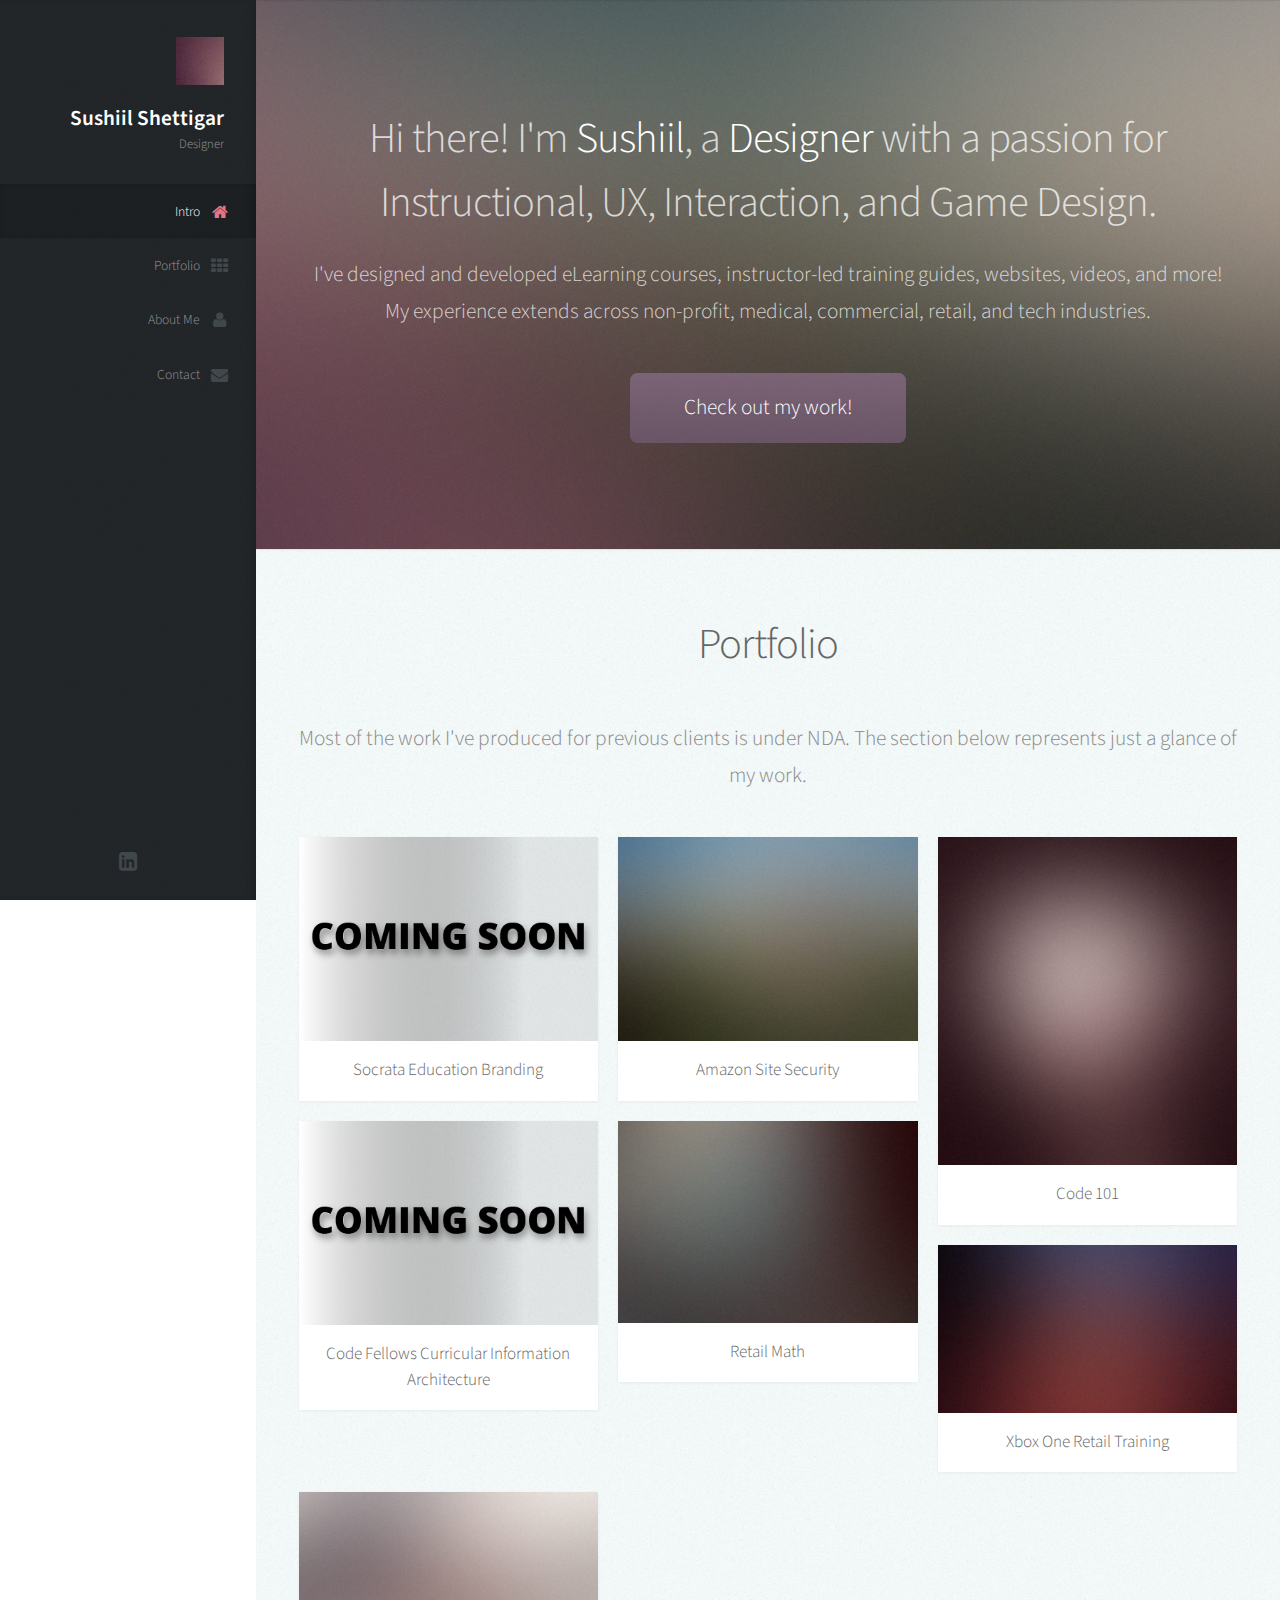
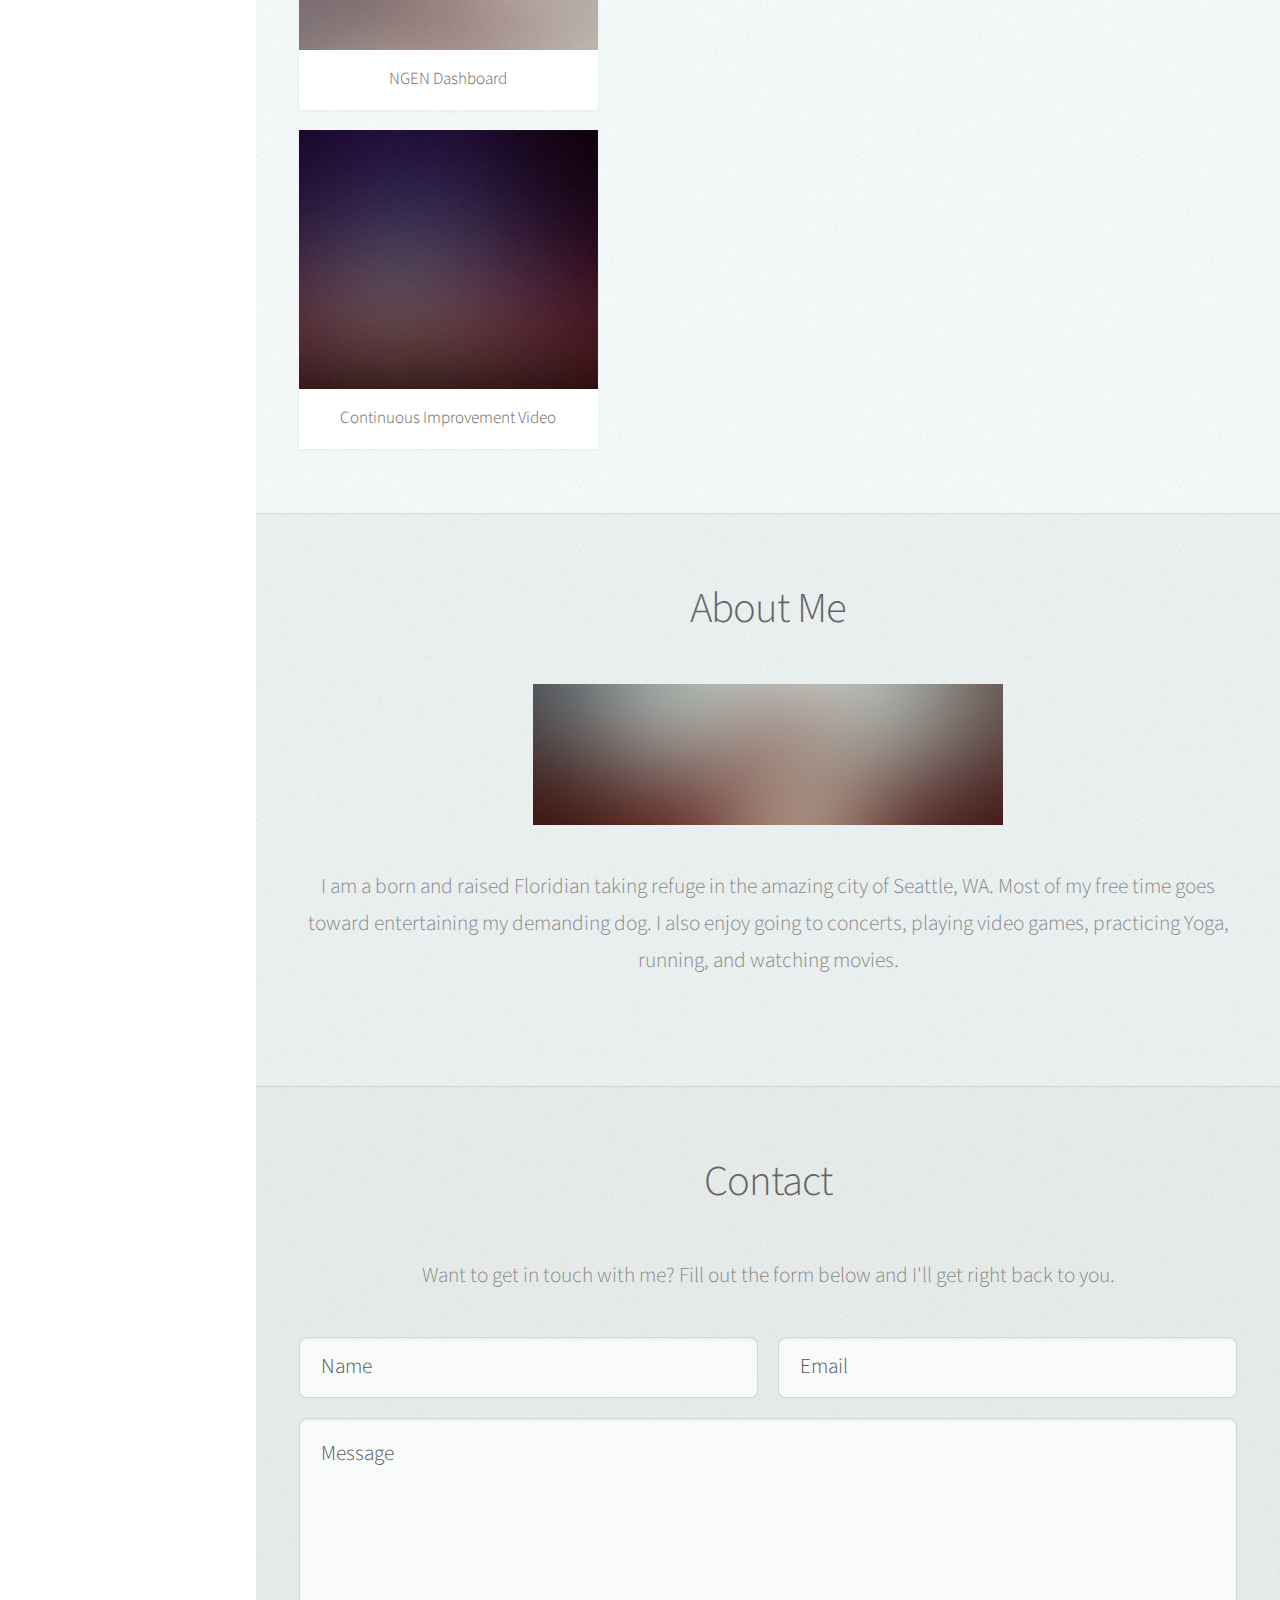
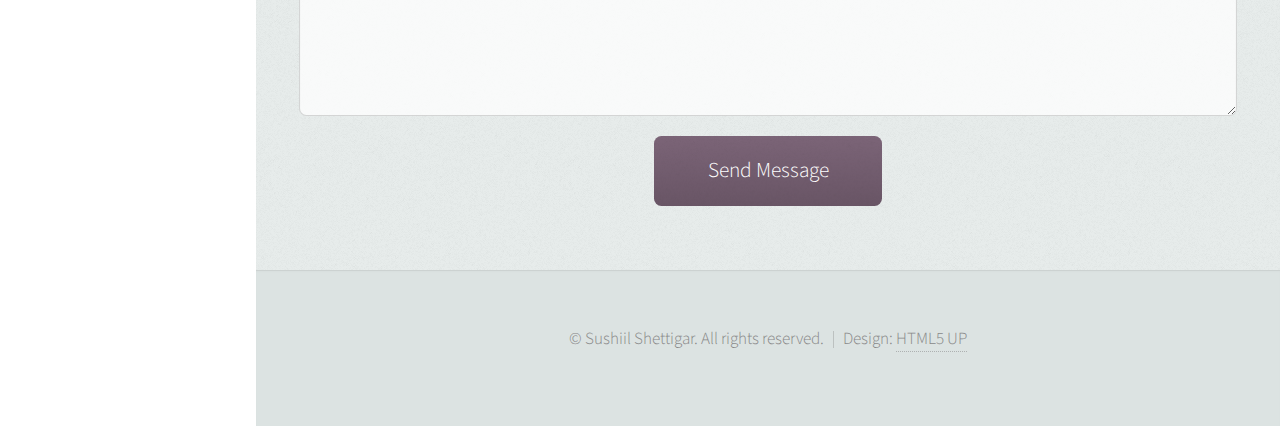
<file: index.html>
<!DOCTYPE HTML>
<!--
	Prologue by HTML5 UP
	html5up.net | @ajlkn
	Free for personal and commercial use under the CCA 3.0 license (html5up.net/license)
-->
<html>
	<head>
		<title>Sushiil Shettigar's Portfolio Site</title>
		<meta charset="utf-8" />
		<meta name="viewport" content="width=device-width, initial-scale=1" />
		<!--[if lte IE 8]><script src="assets/js/ie/html5shiv.js"></script><![endif]-->
		<link rel="stylesheet" href="assets/css/main.css" />
		<!--[if lte IE 8]><link rel="stylesheet" href="assets/css/ie8.css" /><![endif]-->
		<!--[if lte IE 9]><link rel="stylesheet" href="assets/css/ie9.css" /><![endif]-->
	</head>
	<body>

		<!-- Header -->
			<div id="header">

				<div class="top">

					<!-- Logo -->
						<div id="logo">
							<span class="image avatar48"><img src="images/avatar.jpg" alt="" /></span>
							<h1 id="title">Sushiil Shettigar</h1>
							<p>Designer</p>
						</div>

					<!-- Nav -->
						<nav id="nav">
							<!--

								Prologue's nav expects links in one of two formats:

								1. Hash link (scrolls to a different section within the page)

								   <li><a href="#foobar" id="foobar-link" class="icon fa-whatever-icon-you-want skel-layers-ignoreHref"><span class="label">Foobar</span></a></li>

								2. Standard link (sends the user to another page/site)

								   <li><a href="http://foobar.tld" id="foobar-link" class="icon fa-whatever-icon-you-want"><span class="label">Foobar</span></a></li>

							-->
							<ul>
								<li><a href="#top" id="top-link" class="skel-layers-ignoreHref"><span class="icon fa-home">Intro</span></a></li>
								<li><a href="#portfolio" id="portfolio-link" class="skel-layers-ignoreHref"><span class="icon fa-th">Portfolio</span></a></li>
								<li><a href="#about" id="about-link" class="skel-layers-ignoreHref"><span class="icon fa-user">About Me</span></a></li>
								<li><a href="#contact" id="contact-link" class="skel-layers-ignoreHref"><span class="icon fa-envelope">Contact</span></a></li>
							</ul>
						</nav>

				</div>

				<div class="bottom">
					<!-- Social Icons -->
						<ul class="icons">
							<li><a href="https://www.linkedin.com/in/sushiil" class="icon fa-linkedin-square" target="_blank"><span class="label">LinkedIn</span></a></li>
						</ul>
				</div>

			</div>

		<!-- Main -->
			<div id="main">

				<!-- Intro -->
					<section id="top" class="one dark cover">
						<div class="container">

							<header>
								<h2 class="alt">Hi there! I'm <strong>Sushiil</strong>, a <strong>Designer</strong> with a passion for Instructional, UX, Interaction, and Game Design.</h2>
								<p>I've designed and developed eLearning courses, instructor-led training guides, websites, videos, and more! <br />
								My experience extends across non-profit, medical, commercial, retail, and tech industries.</p>
							</header>

							<footer>
								<a href="#portfolio" class="button scrolly">Check out my work!</a>
							</footer>

						</div>
					</section>

				<!-- Portfolio -->
					<section id="portfolio" class="two">
						<div class="container">

							<header>
								<h2>Portfolio</h2>
							</header>

							<p>Most of the work I've produced for previous clients is under NDA. The section below represents just a glance of my work.</p>

							<div class="row">
								<div class="4u 12u$(mobile)">
									<article class="item">
										<a href="#" class="image fit"><img src="Artboard%201.png" alt="" /></a>
										<header>
											<h3>Socrata Education Branding</h3>
										</header>
									</article>
									<article class="item">
										<a href="#" class="image fit"><img src="Artboard%201.png" alt="" /></a>
		    								<header>
											<h3>Code Fellows Curricular Information Architecture</h3>
										</header>
									</article>
							
								</div>
								<div class="4u 12u$(mobile)">
									<article class="item">
										<a href="a.html" class="image fit"><img src="images/pic02.jpg" alt="" /></a>
										<header>
											<h3>Amazon Site Security</h3>
										</header>
									</article>
									<article class="item">
										<a href="b.html" class="image fit"><img src="images/pic03.jpg" alt="" /></a>
										<header>
											<h3>Retail Math</h3>
										</header>
									</article>
								</div>
								<div class="4u 12u$(mobile)">
									<article class="item">
										<a href="c.html" class="image fit"><img src="images/pic04.jpg" alt="" /></a>
										<header>
											<h3>Code 101</h3>
										</header>
									</article>
									<article class="item">
										<a href="d.html" class="image fit"><img src="images/pic05.jpg" alt="" /></a>
										<header>
											<h3>Xbox One Retail Training</h3>
										</header>
									</article>
								</div>
								<div class="4u$ 12u$(mobile)">
									<article class="item">
										<a href="e.html" class="image fit"><img src="images/pic06.jpg" alt="" /></a>
										<header>
											<h3>NGEN Dashboard</h3>
										</header>
									</article>
									<article class="item">
										<a href="f.html" class="image fit"><img src="images/pic07.jpg" alt="" /></a>
										<header>
											<h3>Continuous Improvement Video</h3>
										</header>
									</article>
								</div>
							</div>

						</div>
					</section>

				<!-- About Me -->
					<section id="about" class="three">
						<div class="container">

							<header>
								<h2>About Me</h2>
							</header>

							<a class="image featured"><img src="images/pic08.jpg" alt="" /></a>

							<p>I am a born and raised Floridian taking refuge in the amazing city of Seattle, WA. Most of my free time goes toward entertaining my demanding dog. I also enjoy going to concerts, playing video games, practicing Yoga, running, and watching movies.</p>

						</div>
					</section>

				<!-- Contact -->
					<section id="contact" class="four">
						<div class="container">

							<header>
								<h2>Contact</h2>
							</header>

							<p>Want to get in touch with me? Fill out the form below and I'll get right back to you.</p>

							<form method="post" action="https://formspree.io/hi@sushiil.com">
								<div class="row">
									<div class="6u 12u$(mobile)"><input type="text" name="name" placeholder="Name" /></div>
									<div class="6u$ 12u$(mobile)"><input type="text" name="email" placeholder="Email" /></div>
									<div class="12u$">
										<textarea name="message" placeholder="Message"></textarea>
									</div>
									<div class="12u$">
										<input type="submit" value="Send Message" />
									</div>
								</div>
							</form>

						</div>
					</section>

			</div>

		<!-- Footer -->
			<div id="footer">

				<!-- Copyright -->
					<ul class="copyright">
						<li>&copy; Sushiil Shettigar. All rights reserved.</li><li>Design: <a href="http://html5up.net">HTML5 UP</a></li>
					</ul>

			</div>

		<!-- Scripts -->
			<script src="assets/js/jquery.min.js"></script>
			<script src="assets/js/jquery.scrolly.min.js"></script>
			<script src="assets/js/jquery.scrollzer.min.js"></script>
			<script src="assets/js/skel.min.js"></script>
			<script src="assets/js/util.js"></script>
			<!--[if lte IE 8]><script src="assets/js/ie/respond.min.js"></script><![endif]-->
			<script src="assets/js/main.js"></script>

	</body>
</html>
</file>
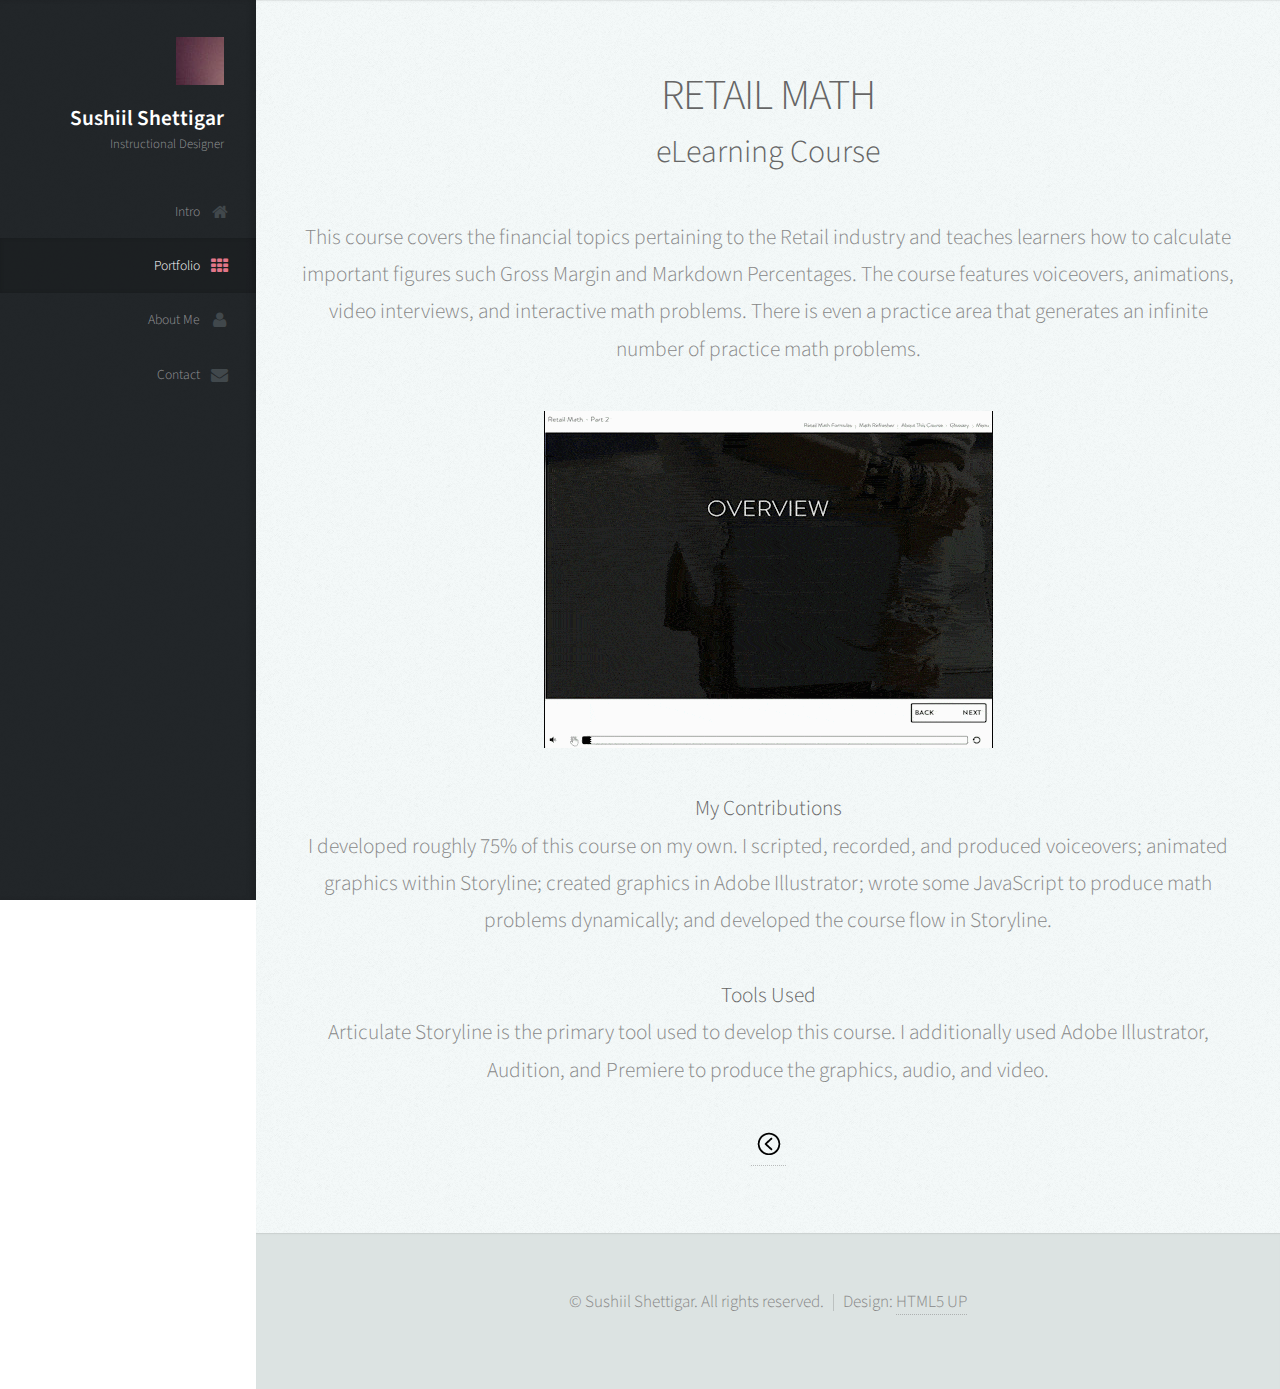
<file: b.html>
<!DOCTYPE HTML>
<!--
	Prologue by HTML5 UP
	html5up.net | @ajlkn
	Free for personal and commercial use under the CCA 3.0 license (html5up.net/license)
-->
<html>
	<head>
		<title>Sushiil Shettigar's Portfolio Site</title>
		<meta charset="utf-8" />
		<meta name="viewport" content="width=device-width, initial-scale=1" />
		<!--[if lte IE 8]><script src="assets/js/ie/html5shiv.js"></script><![endif]-->
		<link rel="stylesheet" href="assets/css/main.css" />
		<!--[if lte IE 8]><link rel="stylesheet" href="assets/css/ie8.css" /><![endif]-->
		<!--[if lte IE 9]><link rel="stylesheet" href="assets/css/ie9.css" /><![endif]-->
	</head>
	<body>

		<!-- Header -->
			<div id="header">

				<div class="top">

					<!-- Logo -->
						<div id="logo">
							<span class="image avatar48"><img src="images/avatar.jpg" alt="" /></span>
							<h1 id="title">Sushiil Shettigar</h1>
							<p>Instructional Designer</p>
						</div>

					<!-- Nav -->
						<nav id="nav">
							<!--

								Prologue's nav expects links in one of two formats:

								1. Hash link (scrolls to a different section within the page)

								   <li><a href="#foobar" id="foobar-link" class="icon fa-whatever-icon-you-want skel-layers-ignoreHref"><span class="label">Foobar</span></a></li>

								2. Standard link (sends the user to another page/site)

								   <li><a href="http://foobar.tld" id="foobar-link" class="icon fa-whatever-icon-you-want"><span class="label">Foobar</span></a></li>

							-->
							<ul>
								<li><a href="index.html#top" id="top-link" class="skel-layers-ignoreHref"><span class="icon fa-home">Intro</span></a></li>
								<li><a href="index.html#portfolio" id="portfolio-link" class="skel-layers-ignoreHref active"><span class="icon fa-th">Portfolio</span></a></li>
								<li><a href="index.html#about" id="about-link" class="skel-layers-ignoreHref"><span class="icon fa-user">About Me</span></a></li>
								<li><a href="index.html#contact" id="contact-link" class="skel-layers-ignoreHref"><span class="icon fa-envelope">Contact</span></a></li>
							</ul>
						</nav>

				</div>

				<div class="bottom">

				</div>

			</div>

		<!-- Main -->
			<div id="main">

				<!-- Portfolio -->
					<section id="portfolio" class="two">
						<div class="container">

							<header>
								<h2>RETAIL MATH</h2>
								<h3>eLearning Course</h3>
							</header>
							<p>This course covers the financial topics pertaining to the Retail industry and teaches learners how to calculate important figures such Gross Margin and Markdown Percentages. The course features voiceovers, animations, video interviews, and interactive math problems. There is even a practice area that generates an infinite number of practice math problems.
							</p>
							<img src="images\portfolio\b.gif" class="image featured" /><strong>My Contributions</strong><br />I developed roughly 75% of this course on my own. I scripted, recorded, and produced voiceovers; animated graphics within Storyline; created graphics in Adobe Illustrator; wrote some JavaScript to produce math problems dynamically; and developed the course flow in Storyline.<br /><br />
							<strong>Tools Used</strong><br /> Articulate Storyline is the primary tool used to develop this course. I additionally used Adobe Illustrator, Audition, and Premiere to produce the graphics, audio, and video.
							<br /><br />
								<a class="back" href="index.html#portfolio"><img src="images\back.png" /></a>
						</div>
					</section>


		<!-- Footer -->
			<div id="footer" class="portfolioPage">

				<!-- Copyright -->
					<ul class="copyright">
						<li>&copy; Sushiil Shettigar. All rights reserved.</li><li>Design: <a href="http://html5up.net">HTML5 UP</a></li>
					</ul>

			</div>

		<!-- Scripts -->
			<script src="assets/js/jquery.min.js"></script>
			<script src="assets/js/jquery.scrolly.min.js"></script>
			<script src="assets/js/jquery.scrollzer.min.js"></script>
			<script src="assets/js/skel.min.js"></script>
			<script src="assets/js/util.js"></script>
			<!--[if lte IE 8]><script src="assets/js/ie/respond.min.js"></script><![endif]-->
			<script src="assets/js/main.js"></script>

	</body>
</html>
</file>
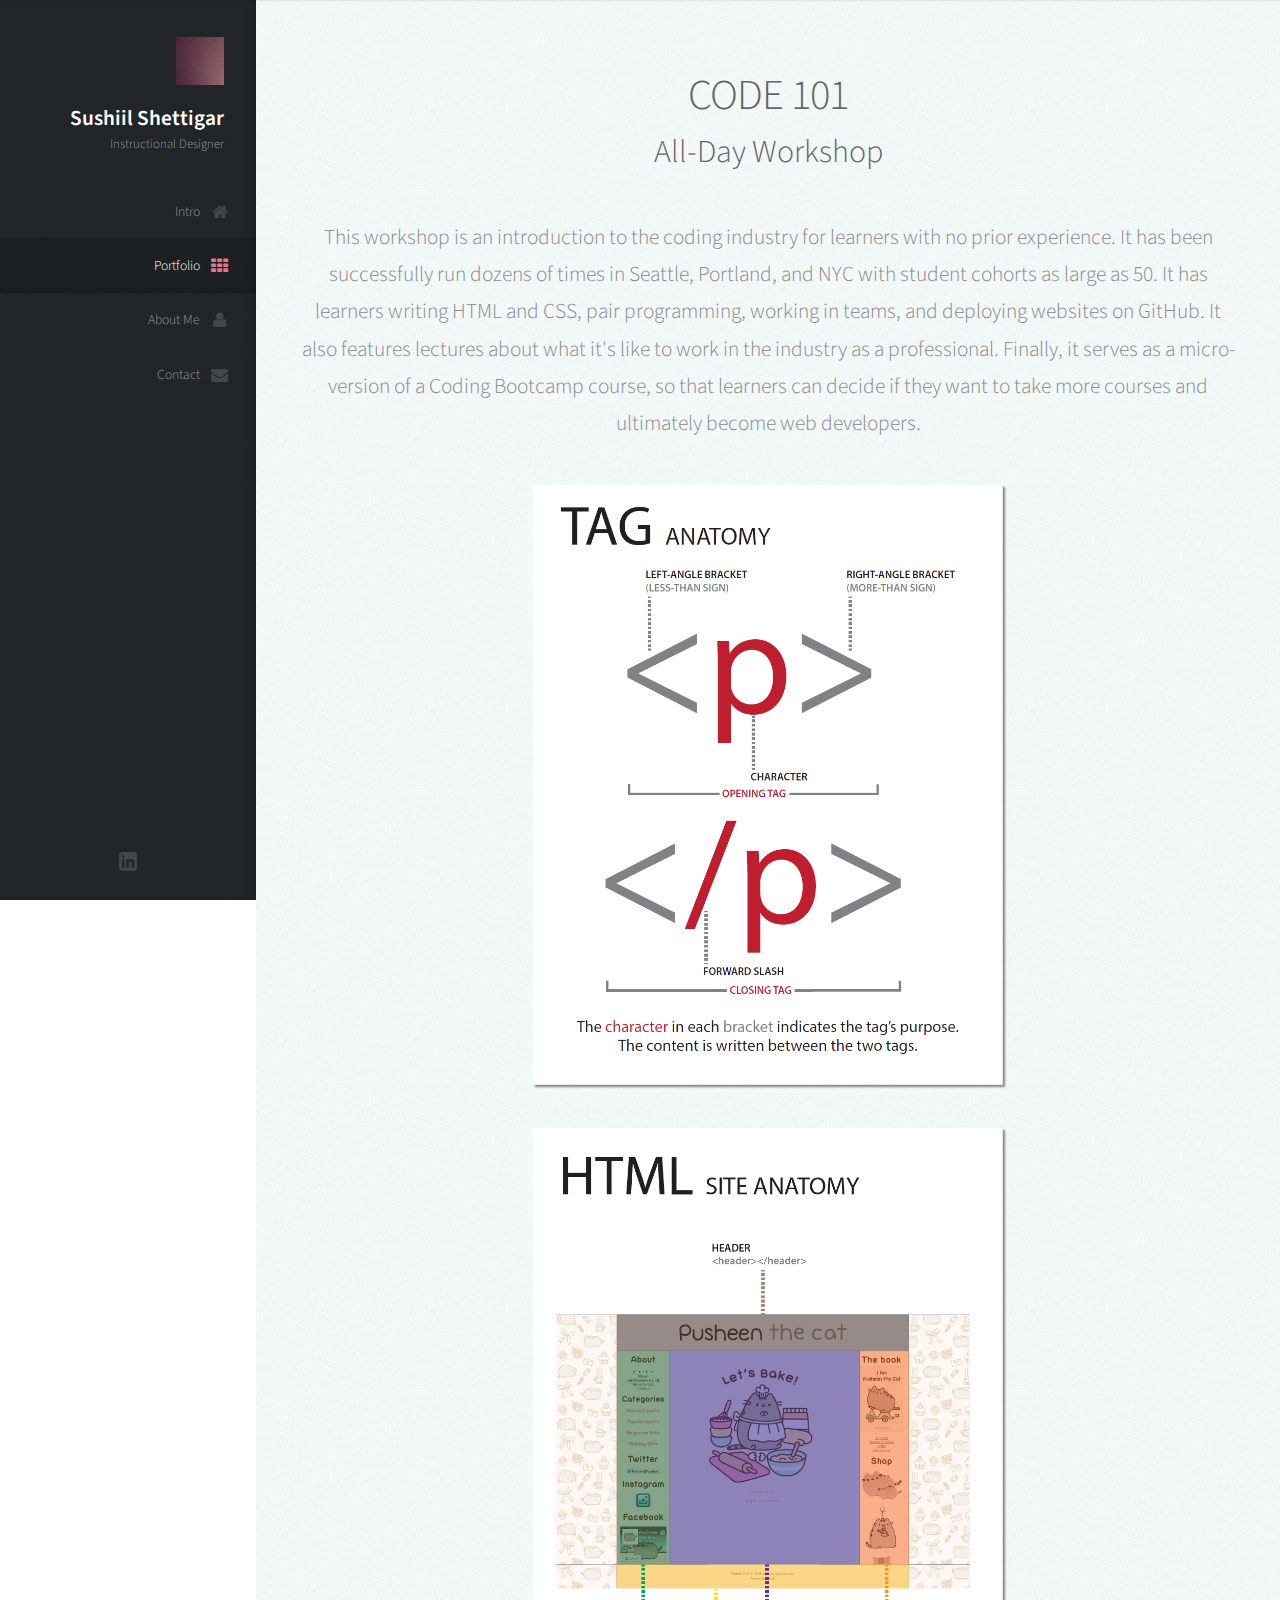
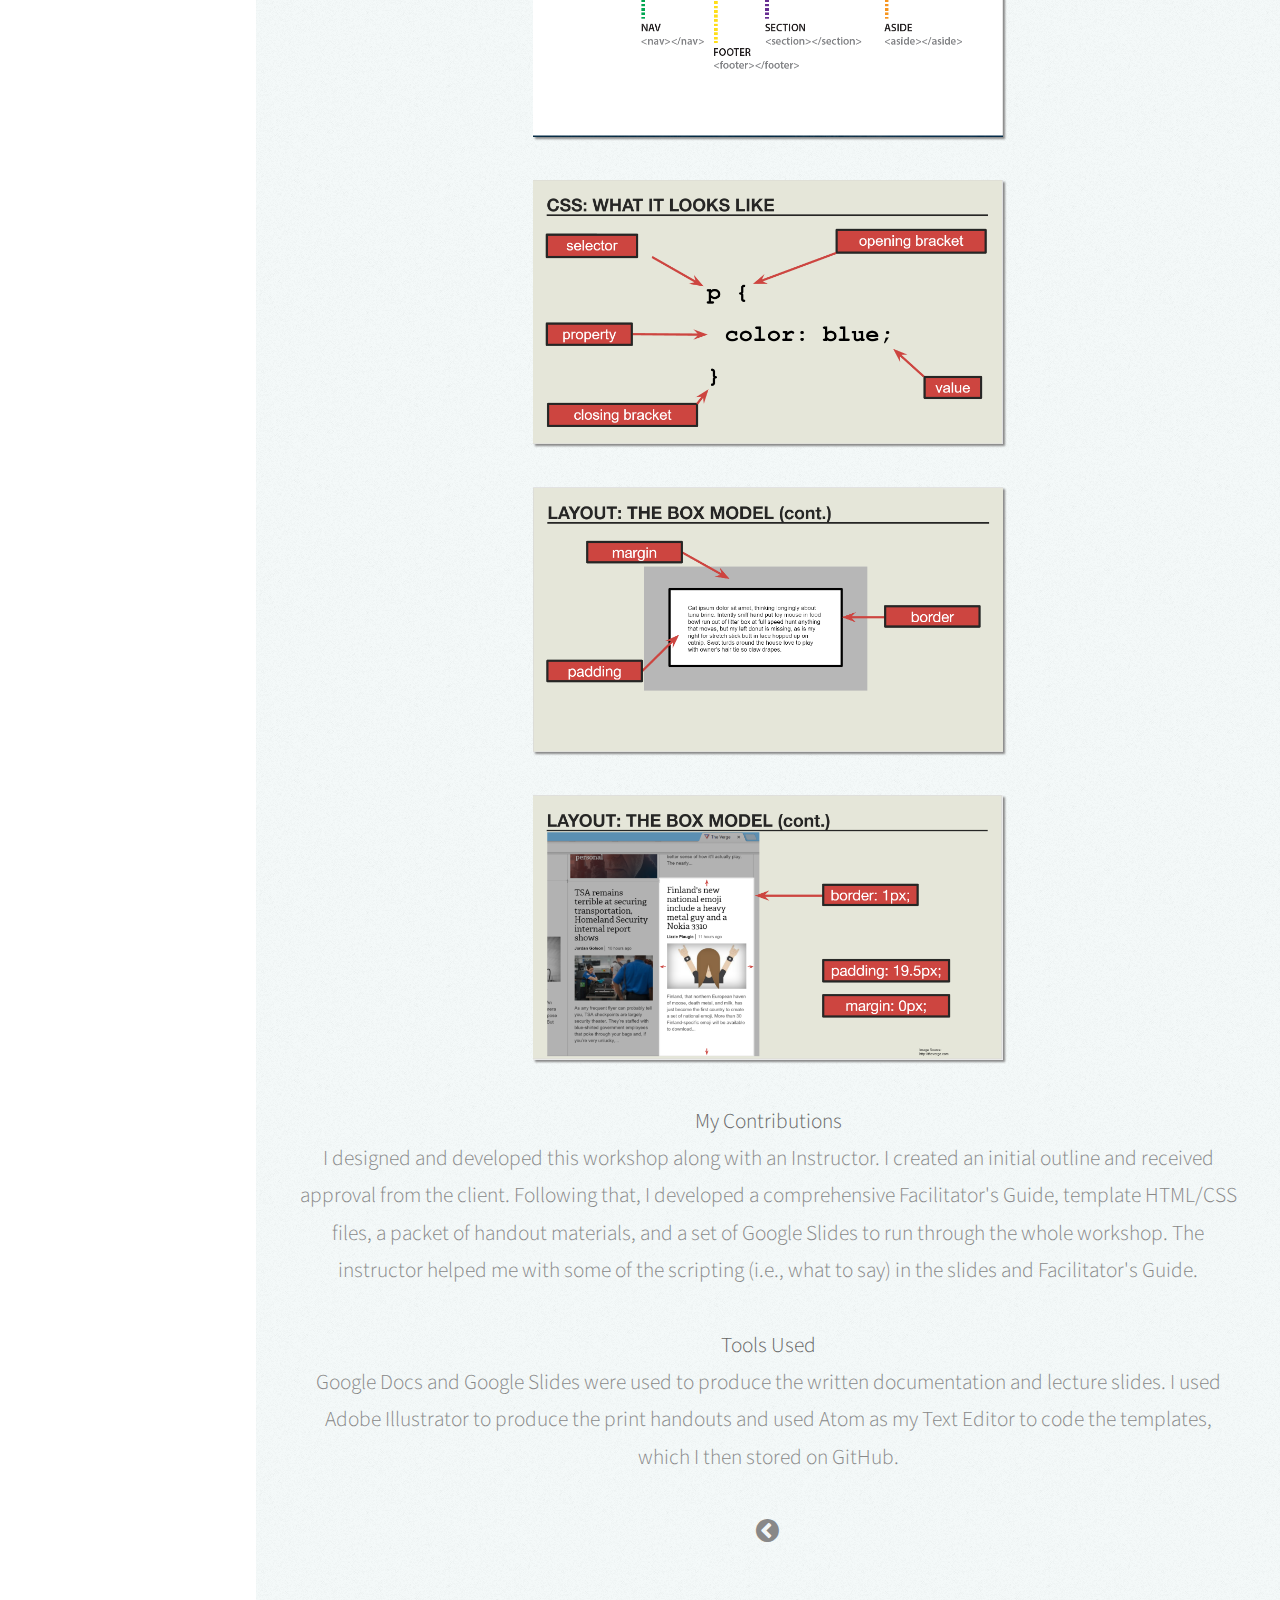
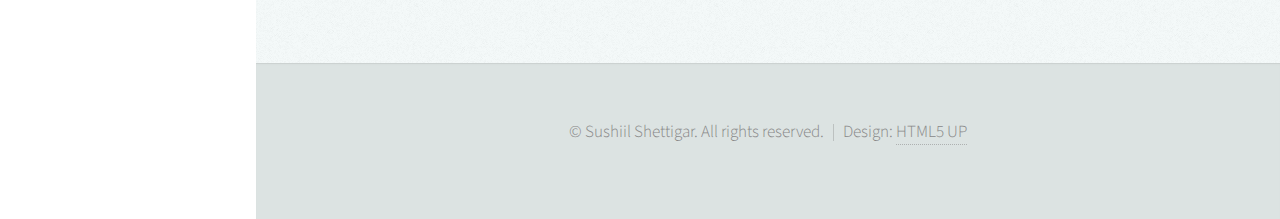
<file: c.html>
<!DOCTYPE HTML>
<!--
	Prologue by HTML5 UP
	html5up.net | @ajlkn
	Free for personal and commercial use under the CCA 3.0 license (html5up.net/license)
-->
<html>
	<head>
		<title>Sushiil Shettigar's Portfolio Site</title>
		<meta charset="utf-8" />
		<meta name="viewport" content="width=device-width, initial-scale=1" />
		<!--[if lte IE 8]><script src="assets/js/ie/html5shiv.js"></script><![endif]-->
		<link rel="stylesheet" href="assets/css/main.css" />
		<!--[if lte IE 8]><link rel="stylesheet" href="assets/css/ie8.css" /><![endif]-->
		<!--[if lte IE 9]><link rel="stylesheet" href="assets/css/ie9.css" /><![endif]-->
	</head>
	<body>

		<!-- Header -->
			<div id="header">

				<div class="top">

					<!-- Logo -->
						<div id="logo">
							<span class="image avatar48"><img src="images/avatar.jpg" alt="" /></span>
							<h1 id="title">Sushiil Shettigar</h1>
							<p>Instructional Designer</p>
						</div>

					<!-- Nav -->
						<nav id="nav">
							<!--

								Prologue's nav expects links in one of two formats:

								1. Hash link (scrolls to a different section within the page)

								   <li><a href="#foobar" id="foobar-link" class="icon fa-whatever-icon-you-want skel-layers-ignoreHref"><span class="label">Foobar</span></a></li>

								2. Standard link (sends the user to another page/site)

								   <li><a href="http://foobar.tld" id="foobar-link" class="icon fa-whatever-icon-you-want"><span class="label">Foobar</span></a></li>

							-->
							<ul>
								<li><a href="index.html#top" id="top-link" class="skel-layers-ignoreHref"><span class="icon fa-home">Intro</span></a></li>
								<li><a href="index.html#portfolio" id="portfolio-link" class="skel-layers-ignoreHref active"><span class="icon fa-th">Portfolio</span></a></li>
								<li><a href="index.html#about" id="about-link" class="skel-layers-ignoreHref"><span class="icon fa-user">About Me</span></a></li>
								<li><a href="index.html#contact" id="contact-link" class="skel-layers-ignoreHref"><span class="icon fa-envelope">Contact</span></a></li>
							</ul>
						</nav>

				</div>

				<div class="bottom">
					<!-- Social Icons -->
						<ul class="icons">
							<li><a href="https://www.linkedin.com/in/sushiil" class="icon fa-linkedin-square" target="_blank"><span class="label">LinkedIn</span></a></li>
						</ul>
				</div>

			</div>

		<!-- Main -->
			<div id="main">

				<!-- Portfolio -->
					<section id="portfolio" class="two">
						<div class="container">

							<header>
								<h2>CODE 101</h2>
								<h3>All-Day Workshop</h3>
							</header>
							<p>This workshop is an introduction to the coding industry for learners with no prior experience. It has been successfully run dozens of times in Seattle, Portland, and NYC with student cohorts as large as 50. It has learners writing HTML and CSS, pair programming, working in teams, and deploying websites on GitHub. It also features lectures about what it's like to work in the industry as a professional. Finally, it serves as a micro-version of a Coding Bootcamp course, so that learners can decide if they want to take more courses and ultimately become web developers.
							</p>
							<img style="box-shadow: 2px 2px 2px #888888;" src="images\portfolio\c_printout1.PNG" class="image featured" />
							<img style="box-shadow: 2px 2px 2px #888888;" src="images\portfolio\c_printout2.PNG" class="image featured" />
							<img style="box-shadow: 2px 2px 2px #888888;" src="images\portfolio\c_slide1.PNG" class="image featured" />
							<img style="box-shadow: 2px 2px 2px #888888;" src="images\portfolio\c_slide2.PNG" class="image featured" />
							<img style="box-shadow: 2px 2px 2px #888888;" src="images\portfolio\c_slide3.PNG" class="image featured" /><strong>My Contributions</strong><br />I designed and developed this workshop along with an Instructor. I created an initial outline and received approval from the client. Following that, I developed a comprehensive Facilitator's Guide, template HTML/CSS files, a packet of handout materials, and a set of Google Slides to run through the whole workshop. The instructor helped me with some of the scripting (i.e., what to say) in the slides and Facilitator's Guide.<br /><br />
							<strong>Tools Used</strong><br />Google Docs and Google Slides were used to produce the written documentation and lecture slides. I used Adobe Illustrator to produce the print handouts and used Atom as my Text Editor to code the templates, which I then stored on GitHub.
							<br /><br />
							<ul class="icons">
								<li><a href="index.html#portfolio" class="icon  fa-chevron-circle-left"><span class="label">Back</span></a></li>
							</ul>
						</div>
					</section>


		<!-- Footer -->
			<div id="footer" class="portfolioPage">

				<!-- Copyright -->
					<ul class="copyright">
						<li>&copy; Sushiil Shettigar. All rights reserved.</li><li>Design: <a href="http://html5up.net">HTML5 UP</a></li>
					</ul>

			</div>

		<!-- Scripts -->
			<script src="assets/js/jquery.min.js"></script>
			<script src="assets/js/jquery.scrolly.min.js"></script>
			<script src="assets/js/jquery.scrollzer.min.js"></script>
			<script src="assets/js/skel.min.js"></script>
			<script src="assets/js/util.js"></script>
			<!--[if lte IE 8]><script src="assets/js/ie/respond.min.js"></script><![endif]-->
			<script src="assets/js/main.js"></script>

	</body>
</html>
</file>
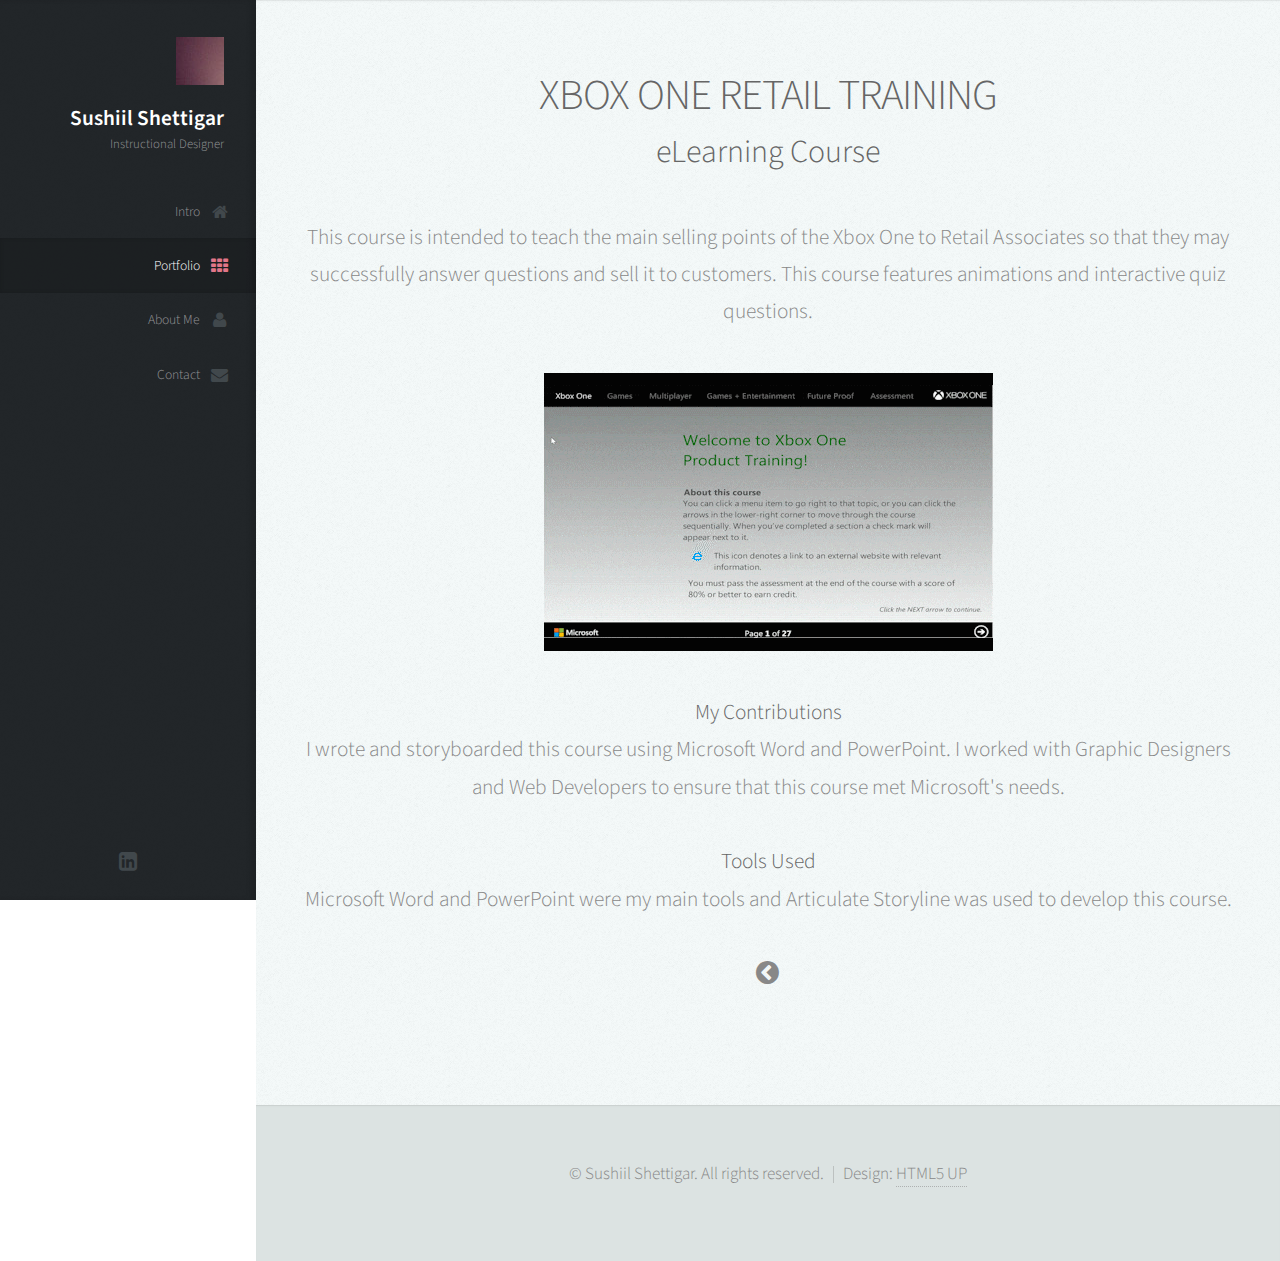
<file: d.html>
<!DOCTYPE HTML>
<!--
	Prologue by HTML5 UP
	html5up.net | @ajlkn
	Free for personal and commercial use under the CCA 3.0 license (html5up.net/license)
-->
<html>
	<head>
		<title>Sushiil Shettigar's Portfolio Site</title>
		<meta charset="utf-8" />
		<meta name="viewport" content="width=device-width, initial-scale=1" />
		<!--[if lte IE 8]><script src="assets/js/ie/html5shiv.js"></script><![endif]-->
		<link rel="stylesheet" href="assets/css/main.css" />
		<!--[if lte IE 8]><link rel="stylesheet" href="assets/css/ie8.css" /><![endif]-->
		<!--[if lte IE 9]><link rel="stylesheet" href="assets/css/ie9.css" /><![endif]-->
	</head>
	<body>

		<!-- Header -->
			<div id="header">

				<div class="top">

					<!-- Logo -->
						<div id="logo">
							<span class="image avatar48"><img src="images/avatar.jpg" alt="" /></span>
							<h1 id="title">Sushiil Shettigar</h1>
							<p>Instructional Designer</p>
						</div>

					<!-- Nav -->
						<nav id="nav">
							<!--

								Prologue's nav expects links in one of two formats:

								1. Hash link (scrolls to a different section within the page)

								   <li><a href="#foobar" id="foobar-link" class="icon fa-whatever-icon-you-want skel-layers-ignoreHref"><span class="label">Foobar</span></a></li>

								2. Standard link (sends the user to another page/site)

								   <li><a href="http://foobar.tld" id="foobar-link" class="icon fa-whatever-icon-you-want"><span class="label">Foobar</span></a></li>

							-->
							<ul>
								<li><a href="index.html#top" id="top-link" class="skel-layers-ignoreHref"><span class="icon fa-home">Intro</span></a></li>
								<li><a href="index.html#portfolio" id="portfolio-link" class="skel-layers-ignoreHref active"><span class="icon fa-th">Portfolio</span></a></li>
								<li><a href="index.html#about" id="about-link" class="skel-layers-ignoreHref"><span class="icon fa-user">About Me</span></a></li>
								<li><a href="index.html#contact" id="contact-link" class="skel-layers-ignoreHref"><span class="icon fa-envelope">Contact</span></a></li>
							</ul>
						</nav>

				</div>

				<div class="bottom">
					<!-- Social Icons -->
						<ul class="icons">
							<li><a href="https://www.linkedin.com/in/sushiil" class="icon fa-linkedin-square" target="_blank"><span class="label">LinkedIn</span></a></li>
						</ul>
				</div>

			</div>

		<!-- Main -->
			<div id="main">

				<!-- Portfolio -->
					<section id="portfolio" class="two">
						<div class="container">

							<header>
								<h2>XBOX ONE RETAIL TRAINING</h2>
								<h3>eLearning Course</h3>
							</header>
							<p>This course is intended to teach the main selling points of the Xbox One to Retail Associates so that they may successfully answer questions and sell it to customers. This course features animations and interactive quiz questions.
							</p>
							<img src="images\portfolio\d.gif" class="image featured" /><strong>My Contributions</strong><br />I wrote and storyboarded this course using Microsoft Word and PowerPoint. I worked with Graphic Designers and Web Developers to ensure that this course met Microsoft's needs.<br /><br />
							<strong>Tools Used</strong><br />Microsoft Word and PowerPoint were my main tools and Articulate Storyline was used to develop this course.
							<br /><br />
							<ul class="icons">
								<li><a href="index.html#portfolio" class="icon  fa-chevron-circle-left"><span class="label">Back</span></a></li>
							</ul>
						</div>
					</section>


		<!-- Footer -->
			<div id="footer" class="portfolioPage">

				<!-- Copyright -->
					<ul class="copyright">
						<li>&copy; Sushiil Shettigar. All rights reserved.</li><li>Design: <a href="http://html5up.net">HTML5 UP</a></li>
					</ul>

			</div>

		<!-- Scripts -->
			<script src="assets/js/jquery.min.js"></script>
			<script src="assets/js/jquery.scrolly.min.js"></script>
			<script src="assets/js/jquery.scrollzer.min.js"></script>
			<script src="assets/js/skel.min.js"></script>
			<script src="assets/js/util.js"></script>
			<!--[if lte IE 8]><script src="assets/js/ie/respond.min.js"></script><![endif]-->
			<script src="assets/js/main.js"></script>

	</body>
</html>
</file>
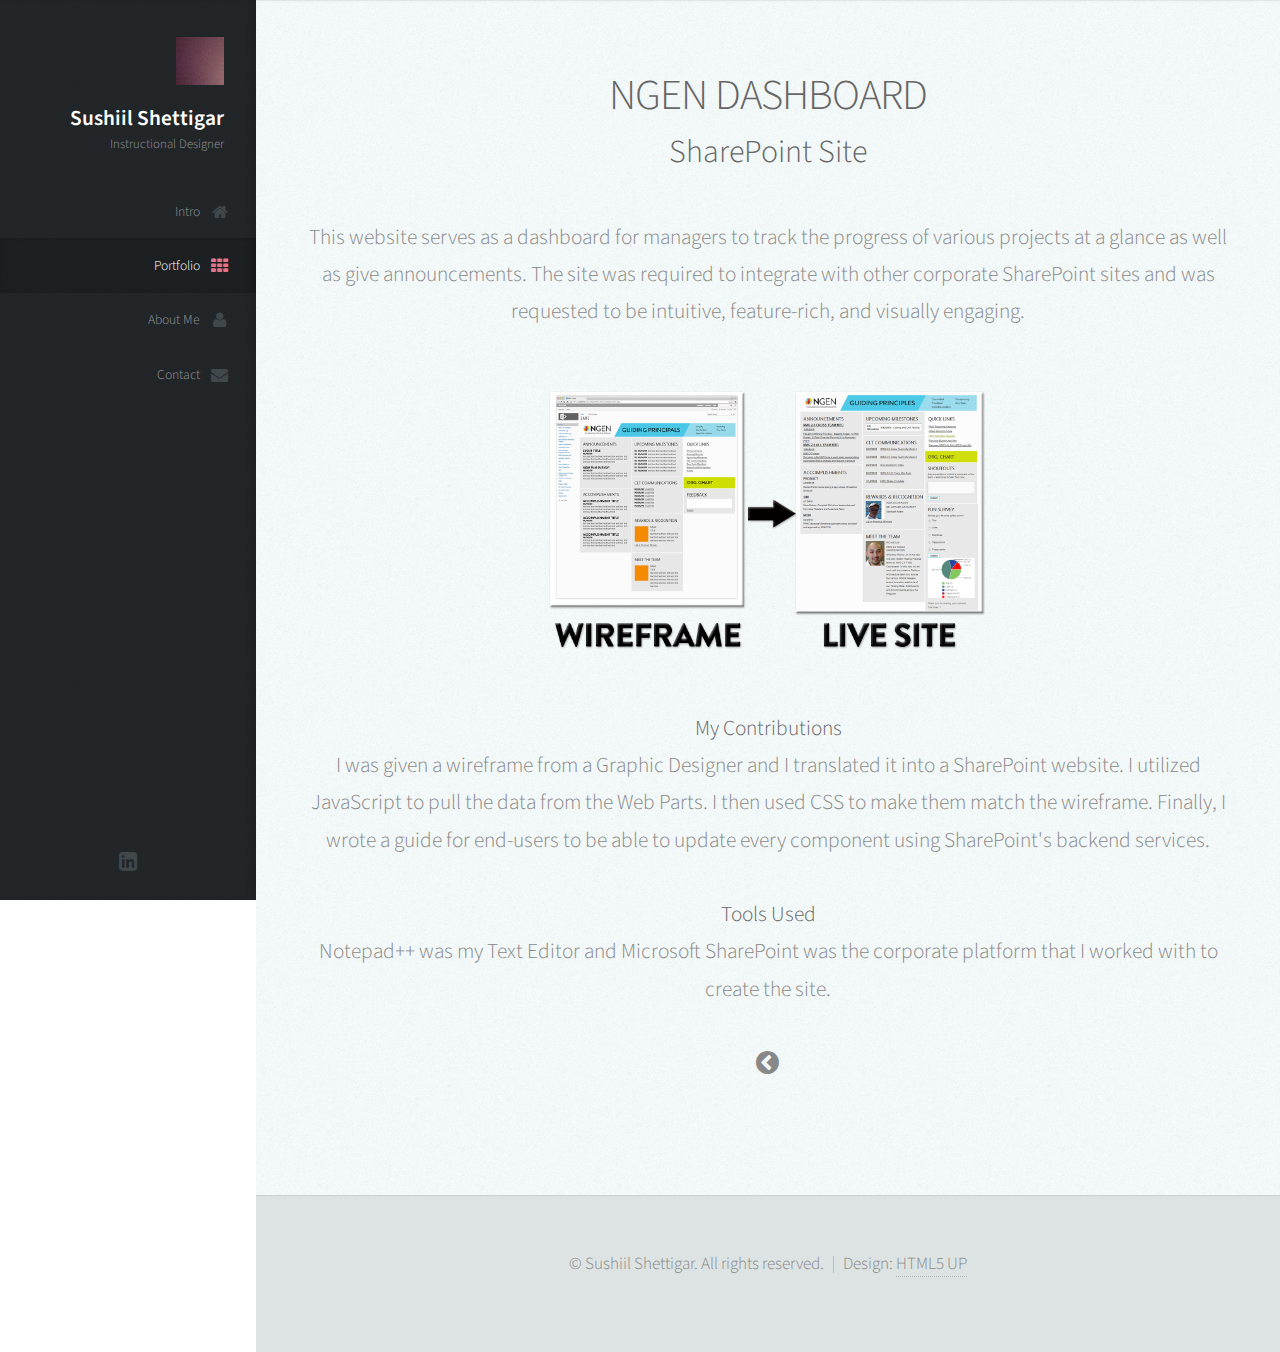
<file: e.html>
<!DOCTYPE HTML>
<!--
	Prologue by HTML5 UP
	html5up.net | @ajlkn
	Free for personal and commercial use under the CCA 3.0 license (html5up.net/license)
-->
<html>
	<head>
		<title>Sushiil Shettigar's Portfolio Site</title>
		<meta charset="utf-8" />
		<meta name="viewport" content="width=device-width, initial-scale=1" />
		<!--[if lte IE 8]><script src="assets/js/ie/html5shiv.js"></script><![endif]-->
		<link rel="stylesheet" href="assets/css/main.css" />
		<!--[if lte IE 8]><link rel="stylesheet" href="assets/css/ie8.css" /><![endif]-->
		<!--[if lte IE 9]><link rel="stylesheet" href="assets/css/ie9.css" /><![endif]-->
	</head>
	<body>

		<!-- Header -->
			<div id="header">

				<div class="top">

					<!-- Logo -->
						<div id="logo">
							<span class="image avatar48"><img src="images/avatar.jpg" alt="" /></span>
							<h1 id="title">Sushiil Shettigar</h1>
							<p>Instructional Designer</p>
						</div>

					<!-- Nav -->
						<nav id="nav">
							<!--

								Prologue's nav expects links in one of two formats:

								1. Hash link (scrolls to a different section within the page)

								   <li><a href="#foobar" id="foobar-link" class="icon fa-whatever-icon-you-want skel-layers-ignoreHref"><span class="label">Foobar</span></a></li>

								2. Standard link (sends the user to another page/site)

								   <li><a href="http://foobar.tld" id="foobar-link" class="icon fa-whatever-icon-you-want"><span class="label">Foobar</span></a></li>

							-->
							<ul>
								<li><a href="index.html#top" id="top-link" class="skel-layers-ignoreHref"><span class="icon fa-home">Intro</span></a></li>
								<li><a href="index.html#portfolio" id="portfolio-link" class="skel-layers-ignoreHref active"><span class="icon fa-th">Portfolio</span></a></li>
								<li><a href="index.html#about" id="about-link" class="skel-layers-ignoreHref"><span class="icon fa-user">About Me</span></a></li>
								<li><a href="index.html#contact" id="contact-link" class="skel-layers-ignoreHref"><span class="icon fa-envelope">Contact</span></a></li>
							</ul>
						</nav>

				</div>

				<div class="bottom">
					<!-- Social Icons -->
						<ul class="icons">
							<li><a href="https://www.linkedin.com/in/sushiil" class="icon fa-linkedin-square" target="_blank"><span class="label">LinkedIn</span></a></li>
						</ul>
				</div>

			</div>

		<!-- Main -->
			<div id="main">

				<!-- Portfolio -->
					<section id="portfolio" class="two">
						<div class="container">

							<header>
								<h2>NGEN DASHBOARD</h2>
								<h3>SharePoint Site</h3>
							</header>
							<p>This website serves as a dashboard for managers to track the progress of various projects at a glance as well as give announcements. The site was required to integrate with other corporate SharePoint sites and was requested to be intuitive, feature-rich, and visually engaging.
							</p>
							<img src="images\portfolio\e.png" class="image featured" /><strong>My Contributions</strong><br />I was given a wireframe from a Graphic Designer and I translated it into a SharePoint website. I utilized JavaScript to pull the data from the Web Parts. I then used CSS to make them match the wireframe. Finally, I wrote a guide for end-users to be able to update every component using SharePoint's backend services. <br /><br />
							<strong>Tools Used</strong><br />Notepad++ was my Text Editor and Microsoft SharePoint was the corporate platform that I worked with to create the site.
							<br /><br />
							<ul class="icons">
								<li><a href="index.html#portfolio" class="icon  fa-chevron-circle-left"><span class="label">Back</span></a></li>
							</ul>
						</div>
					</section>


		<!-- Footer -->
			<div id="footer" class="portfolioPage">

				<!-- Copyright -->
					<ul class="copyright">
						<li>&copy; Sushiil Shettigar. All rights reserved.</li><li>Design: <a href="http://html5up.net">HTML5 UP</a></li>
					</ul>

			</div>

		<!-- Scripts -->
			<script src="assets/js/jquery.min.js"></script>
			<script src="assets/js/jquery.scrolly.min.js"></script>
			<script src="assets/js/jquery.scrollzer.min.js"></script>
			<script src="assets/js/skel.min.js"></script>
			<script src="assets/js/util.js"></script>
			<!--[if lte IE 8]><script src="assets/js/ie/respond.min.js"></script><![endif]-->
			<script src="assets/js/main.js"></script>

	</body>
</html>
</file>
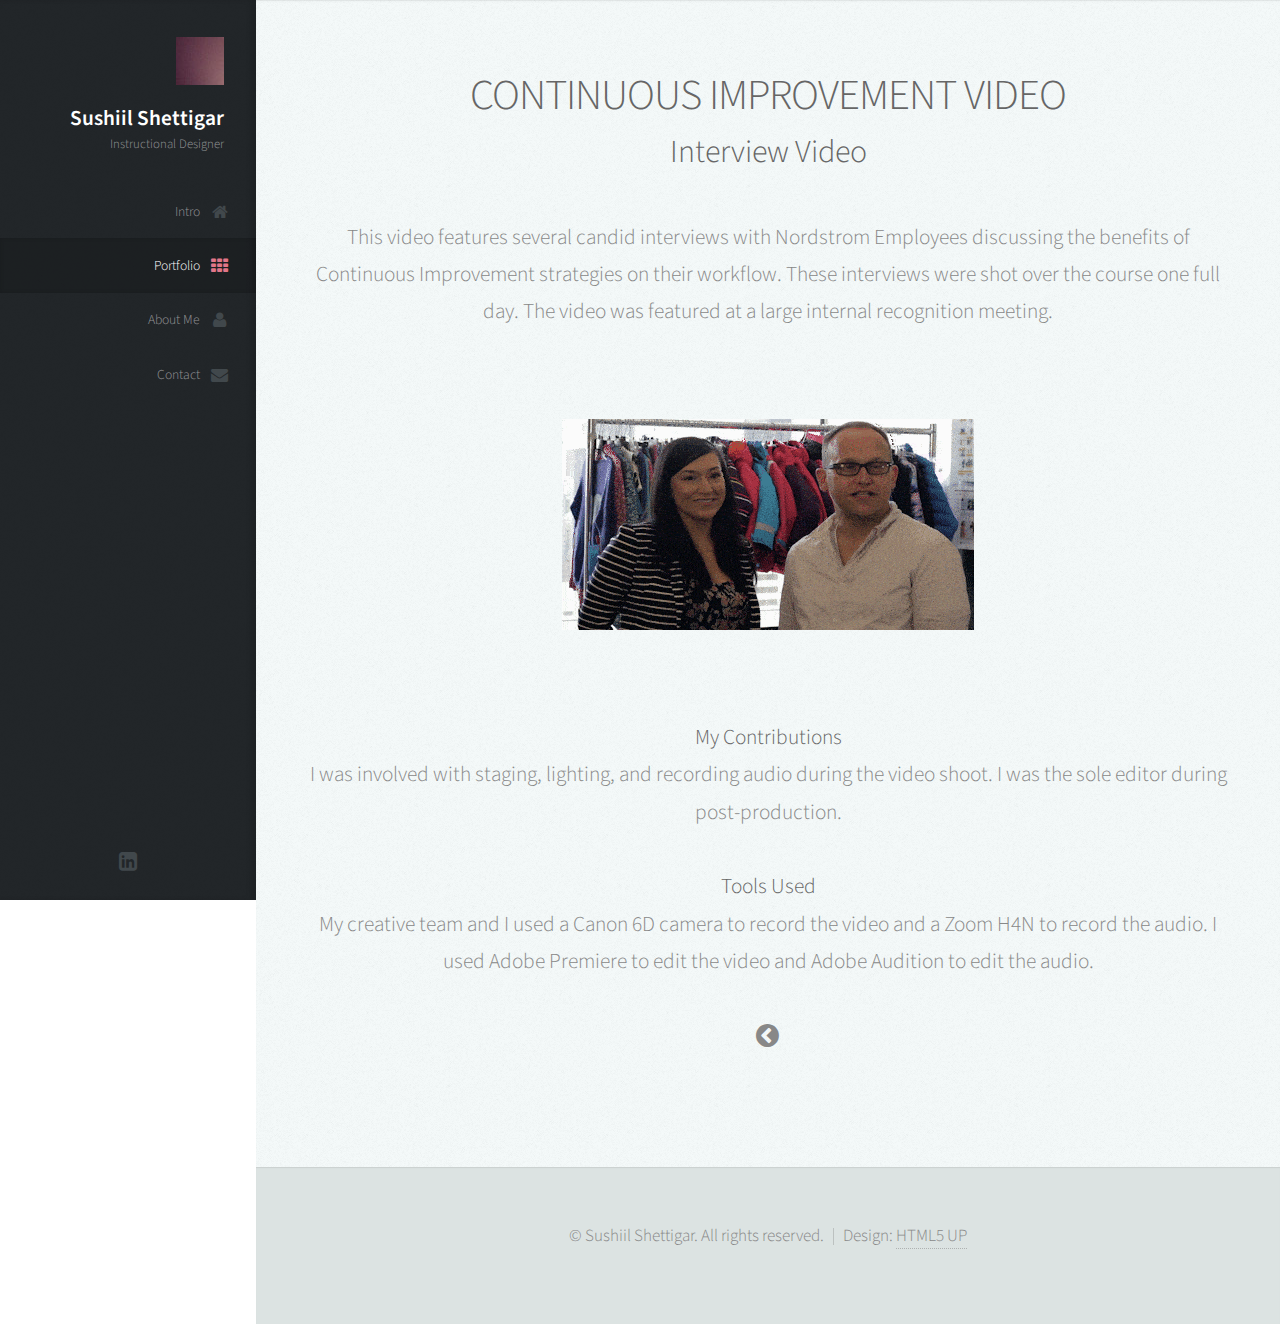
<file: f.html>
<!DOCTYPE HTML>
<!--
	Prologue by HTML5 UP
	html5up.net | @ajlkn
	Free for personal and commercial use under the CCA 3.0 license (html5up.net/license)
-->
<html>
	<head>
		<title>Sushiil Shettigar's Portfolio Site</title>
		<meta charset="utf-8" />
		<meta name="viewport" content="width=device-width, initial-scale=1" />
		<!--[if lte IE 8]><script src="assets/js/ie/html5shiv.js"></script><![endif]-->
		<link rel="stylesheet" href="assets/css/main.css" />
		<!--[if lte IE 8]><link rel="stylesheet" href="assets/css/ie8.css" /><![endif]-->
		<!--[if lte IE 9]><link rel="stylesheet" href="assets/css/ie9.css" /><![endif]-->
	</head>
	<body>

		<!-- Header -->
			<div id="header">

				<div class="top">

					<!-- Logo -->
						<div id="logo">
							<span class="image avatar48"><img src="images/avatar.jpg" alt="" /></span>
							<h1 id="title">Sushiil Shettigar</h1>
							<p>Instructional Designer</p>
						</div>

					<!-- Nav -->
						<nav id="nav">
							<!--

								Prologue's nav expects links in one of two formats:

								1. Hash link (scrolls to a different section within the page)

								   <li><a href="#foobar" id="foobar-link" class="icon fa-whatever-icon-you-want skel-layers-ignoreHref"><span class="label">Foobar</span></a></li>

								2. Standard link (sends the user to another page/site)

								   <li><a href="http://foobar.tld" id="foobar-link" class="icon fa-whatever-icon-you-want"><span class="label">Foobar</span></a></li>

							-->
							<ul>
								<li><a href="index.html#top" id="top-link" class="skel-layers-ignoreHref"><span class="icon fa-home">Intro</span></a></li>
								<li><a href="index.html#portfolio" id="portfolio-link" class="skel-layers-ignoreHref active"><span class="icon fa-th">Portfolio</span></a></li>
								<li><a href="index.html#about" id="about-link" class="skel-layers-ignoreHref"><span class="icon fa-user">About Me</span></a></li>
								<li><a href="index.html#contact" id="contact-link" class="skel-layers-ignoreHref"><span class="icon fa-envelope">Contact</span></a></li>
							</ul>
						</nav>

				</div>

				<div class="bottom">
					<!-- Social Icons -->
						<ul class="icons">
							<li><a href="https://www.linkedin.com/in/sushiil" class="icon fa-linkedin-square" target="_blank"><span class="label">LinkedIn</span></a></li>
						</ul>
				</div>

			</div>

		<!-- Main -->
			<div id="main">

				<!-- Portfolio -->
					<section id="portfolio" class="two">
						<div class="container">

							<header>
								<h2>CONTINUOUS IMPROVEMENT VIDEO</h2>
								<h3>Interview Video</h3>
							</header>
							<p>	This video features several candid interviews with Nordstrom Employees discussing the benefits of Continuous Improvement strategies on their workflow. These interviews were shot over the course one full day. The video was featured at a large internal recognition meeting.
							</p>
							<img src="images\portfolio\f.gif" class="image featured" /><strong>My Contributions</strong><br />I was involved with staging, lighting, and recording audio during the video shoot. I was the sole editor during post-production.
<br /><br />
							<strong>Tools Used</strong><br />My creative team and I used a Canon 6D camera to record the video and a Zoom H4N to record the audio. I used Adobe Premiere to edit the video and Adobe Audition to edit the audio.
							<br /><br />
							<ul class="icons">
								<li><a href="index.html#portfolio" class="icon  fa-chevron-circle-left"><span class="label">Back</span></a></li>
							</ul>
						</div>
					</section>


		<!-- Footer -->
			<div id="footer" class="portfolioPage">

				<!-- Copyright -->
					<ul class="copyright">
						<li>&copy; Sushiil Shettigar. All rights reserved.</li><li>Design: <a href="http://html5up.net">HTML5 UP</a></li>
					</ul>

			</div>

		<!-- Scripts -->
			<script src="assets/js/jquery.min.js"></script>
			<script src="assets/js/jquery.scrolly.min.js"></script>
			<script src="assets/js/jquery.scrollzer.min.js"></script>
			<script src="assets/js/skel.min.js"></script>
			<script src="assets/js/util.js"></script>
			<!--[if lte IE 8]><script src="assets/js/ie/respond.min.js"></script><![endif]-->
			<script src="assets/js/main.js"></script>

	</body>
</html>
</file>
<file: assets/css/ie8.css>
/*
	Prologue by HTML5 UP
	html5up.net | @ajlkn
	Free for personal and commercial use under the CCA 3.0 license (html5up.net/license)
*/

/* Section/Article */

	section > .last-child, section.last-child, article > .last-child, article.last-child {
		margin-bottom: 0;
	}

/* Form */

	form input[type="text"],
	form input[type="email"],
	form input[type="password"],
	form select,
	form textarea {
		-ms-behavior: url("assets/js/ie/PIE.htc");
	}

/* Button */

	input[type="button"],
	input[type="submit"],
	input[type="reset"],
	button,
	.button {
		-ms-behavior: url("assets/js/ie/PIE.htc");
	}

/* Header */

	#nav ul li a {
		color: #888;
	}

		#nav ul li a.active {
			background: #1C2022;
		}

	#headerToggle .toggle {
		background-color: #888;
	}

/* Main */

	#main > section.cover {
		background-position: auto;
		-ms-behavior: url("assets/js/ie/backgroundsize.min.htc");
	}
</file>
<file: assets/css/ie9.css>
/*
	Prologue by HTML5 UP
	html5up.net | @ajlkn
	Free for personal and commercial use under the CCA 3.0 license (html5up.net/license)
*/

/* Button */

	input[type="button"],
	input[type="submit"],
	input[type="reset"],
	button,
	.button {
		background-image: url("images/ie/grad0-15.svg");
	}
</file>
<file: assets/css/main.css>
@import url("font-awesome.min.css");
@import url("http://fonts.googleapis.com/css?family=Source+Sans+Pro:300,300italic,400,600");

/*
	Prologue by HTML5 UP
	html5up.net | @ajlkn
	Free for personal and commercial use under the CCA 3.0 license (html5up.net/license)
*/

/* Reset */

	html, body, div, span, applet, object, iframe, h1, h2, h3, h4, h5, h6, p, blockquote, pre, a, abbr, acronym, address, big, cite, code, del, dfn, em, img, ins, kbd, q, s, samp, small, strike, strong, sub, sup, tt, var, b, u, i, center, dl, dt, dd, ol, ul, li, fieldset, form, label, legend, table, caption, tbody, tfoot, thead, tr, th, td, article, aside, canvas, details, embed, figure, figcaption, footer, header, hgroup, menu, nav, output, ruby, section, summary, time, mark, audio, video {
		margin: 0;
		padding: 0;
		border: 0;
		font-size: 100%;
		font: inherit;
		vertical-align: baseline;
	}

	article, aside, details, figcaption, figure, footer, header, hgroup, menu, nav, section {
		display: block;
	}

	body {
		line-height: 1;
	}

	ol, ul {
		list-style: none;
	}

	blockquote, q {
		quotes: none;
	}

	blockquote:before, blockquote:after, q:before, q:after {
		content: '';
		content: none;
	}

	table {
		border-collapse: collapse;
		border-spacing: 0;
	}

	body {
		-webkit-text-size-adjust: none;
	}

/* Box Model */

	*, *:before, *:after {
		-moz-box-sizing: border-box;
		-webkit-box-sizing: border-box;
		box-sizing: border-box;
	}

/* Containers */

	.container {
		margin-left: auto;
		margin-right: auto;
	}

	.container.\31 25\25 {
		width: 100%;
		max-width: 1750px;
		min-width: 1400px;
	}

	.container.\37 5\25 {
		width: 1050px;
	}

	.container.\35 0\25 {
		width: 700px;
	}

	.container.\32 5\25 {
		width: 350px;
	}

	.container {
		width: 1400px;
	}

	@media screen and (min-width: 961px) and (max-width: 1880px) {

		.container.\31 25\25 {
			width: 100%;
			max-width: 1500px;
			min-width: 1200px;
		}

		.container.\37 5\25 {
			width: 900px;
		}

		.container.\35 0\25 {
			width: 600px;
		}

		.container.\32 5\25 {
			width: 300px;
		}

		.container {
			width: 1200px;
		}

	}

	@media screen and (min-width: 961px) and (max-width: 1620px) {

		.container.\31 25\25 {
			width: 100%;
			max-width: 1200px;
			min-width: 960px;
		}

		.container.\37 5\25 {
			width: 720px;
		}

		.container.\35 0\25 {
			width: 480px;
		}

		.container.\32 5\25 {
			width: 240px;
		}

		.container {
			width: 960px;
		}

	}

	@media screen and (min-width: 961px) and (max-width: 1320px) {

		.container.\31 25\25 {
			width: 100%;
			max-width: 125%;
			min-width: 100%;
		}

		.container.\37 5\25 {
			width: 75%;
		}

		.container.\35 0\25 {
			width: 50%;
		}

		.container.\32 5\25 {
			width: 25%;
		}

		.container {
			width: 100%;
		}

	}

	@media screen and (max-width: 960px) {

		.container.\31 25\25 {
			width: 100%;
			max-width: 125%;
			min-width: 100%;
		}

		.container.\37 5\25 {
			width: 75%;
		}

		.container.\35 0\25 {
			width: 50%;
		}

		.container.\32 5\25 {
			width: 25%;
		}

		.container {
			width: 100%;
		}

	}

	@media screen and (max-width: 736px) {

		.container.\31 25\25 {
			width: 100%;
			max-width: 125%;
			min-width: 100%;
		}

		.container.\37 5\25 {
			width: 75%;
		}

		.container.\35 0\25 {
			width: 50%;
		}

		.container.\32 5\25 {
			width: 25%;
		}

		.container {
			width: 100% !important;
		}

	}

/* Grid */

	.row {
		border-bottom: solid 1px transparent;
		-moz-box-sizing: border-box;
		-webkit-box-sizing: border-box;
		box-sizing: border-box;
	}

	.row > * {
		float: left;
		-moz-box-sizing: border-box;
		-webkit-box-sizing: border-box;
		box-sizing: border-box;
	}

	.row:after, .row:before {
		content: '';
		display: block;
		clear: both;
		height: 0;
	}

	.row.uniform > * > :first-child {
		margin-top: 0;
	}

	.row.uniform > * > :last-child {
		margin-bottom: 0;
	}

	.row.\30 \25 > * {
		padding: 0px 0 0 0px;
	}

	.row.\30 \25 {
		margin: 0px 0 -1px 0px;
	}

	.row.uniform.\30 \25 > * {
		padding: 0px 0 0 0px;
	}

	.row.uniform.\30 \25 {
		margin: 0px 0 -1px 0px;
	}

	.row > * {
		padding: 40px 0 0 40px;
	}

	.row {
		margin: -40px 0 -1px -40px;
	}

	.row.uniform > * {
		padding: 40px 0 0 40px;
	}

	.row.uniform {
		margin: -40px 0 -1px -40px;
	}

	.row.\32 00\25 > * {
		padding: 80px 0 0 80px;
	}

	.row.\32 00\25 {
		margin: -80px 0 -1px -80px;
	}

	.row.uniform.\32 00\25 > * {
		padding: 80px 0 0 80px;
	}

	.row.uniform.\32 00\25 {
		margin: -80px 0 -1px -80px;
	}

	.row.\31 50\25 > * {
		padding: 60px 0 0 60px;
	}

	.row.\31 50\25 {
		margin: -60px 0 -1px -60px;
	}

	.row.uniform.\31 50\25 > * {
		padding: 60px 0 0 60px;
	}

	.row.uniform.\31 50\25 {
		margin: -60px 0 -1px -60px;
	}

	.row.\35 0\25 > * {
		padding: 20px 0 0 20px;
	}

	.row.\35 0\25 {
		margin: -20px 0 -1px -20px;
	}

	.row.uniform.\35 0\25 > * {
		padding: 20px 0 0 20px;
	}

	.row.uniform.\35 0\25 {
		margin: -20px 0 -1px -20px;
	}

	.row.\32 5\25 > * {
		padding: 10px 0 0 10px;
	}

	.row.\32 5\25 {
		margin: -10px 0 -1px -10px;
	}

	.row.uniform.\32 5\25 > * {
		padding: 10px 0 0 10px;
	}

	.row.uniform.\32 5\25 {
		margin: -10px 0 -1px -10px;
	}

	.\31 2u, .\31 2u\24 {
		width: 100%;
		clear: none;
		margin-left: 0;
	}

	.\31 1u, .\31 1u\24 {
		width: 91.6666666667%;
		clear: none;
		margin-left: 0;
	}

	.\31 0u, .\31 0u\24 {
		width: 83.3333333333%;
		clear: none;
		margin-left: 0;
	}

	.\39 u, .\39 u\24 {
		width: 75%;
		clear: none;
		margin-left: 0;
	}

	.\38 u, .\38 u\24 {
		width: 66.6666666667%;
		clear: none;
		margin-left: 0;
	}

	.\37 u, .\37 u\24 {
		width: 58.3333333333%;
		clear: none;
		margin-left: 0;
	}

	.\36 u, .\36 u\24 {
		width: 50%;
		clear: none;
		margin-left: 0;
	}

	.\35 u, .\35 u\24 {
		width: 41.6666666667%;
		clear: none;
		margin-left: 0;
	}

	.\34 u, .\34 u\24 {
		width: 33.3333333333%;
		clear: none;
		margin-left: 0;
	}

	.\33 u, .\33 u\24 {
		width: 25%;
		clear: none;
		margin-left: 0;
	}

	.\32 u, .\32 u\24 {
		width: 16.6666666667%;
		clear: none;
		margin-left: 0;
	}

	.\31 u, .\31 u\24 {
		width: 8.3333333333%;
		clear: none;
		margin-left: 0;
	}

	.\31 2u\24 + *,
	.\31 1u\24 + *,
	.\31 0u\24 + *,
	.\39 u\24 + *,
	.\38 u\24 + *,
	.\37 u\24 + *,
	.\36 u\24 + *,
	.\35 u\24 + *,
	.\34 u\24 + *,
	.\33 u\24 + *,
	.\32 u\24 + *,
	.\31 u\24 + * {
		clear: left;
	}

	.\-11u {
		margin-left: 91.66667%;
	}

	.\-10u {
		margin-left: 83.33333%;
	}

	.\-9u {
		margin-left: 75%;
	}

	.\-8u {
		margin-left: 66.66667%;
	}

	.\-7u {
		margin-left: 58.33333%;
	}

	.\-6u {
		margin-left: 50%;
	}

	.\-5u {
		margin-left: 41.66667%;
	}

	.\-4u {
		margin-left: 33.33333%;
	}

	.\-3u {
		margin-left: 25%;
	}

	.\-2u {
		margin-left: 16.66667%;
	}

	.\-1u {
		margin-left: 8.33333%;
	}

	@media screen and (min-width: 961px) and (max-width: 1880px) {

		.row > * {
			padding: 40px 0 0 40px;
		}

		.row {
			margin: -40px 0 -1px -40px;
		}

		.row.uniform > * {
			padding: 40px 0 0 40px;
		}

		.row.uniform {
			margin: -40px 0 -1px -40px;
		}

		.row.\32 00\25 > * {
			padding: 80px 0 0 80px;
		}

		.row.\32 00\25 {
			margin: -80px 0 -1px -80px;
		}

		.row.uniform.\32 00\25 > * {
			padding: 80px 0 0 80px;
		}

		.row.uniform.\32 00\25 {
			margin: -80px 0 -1px -80px;
		}

		.row.\31 50\25 > * {
			padding: 60px 0 0 60px;
		}

		.row.\31 50\25 {
			margin: -60px 0 -1px -60px;
		}

		.row.uniform.\31 50\25 > * {
			padding: 60px 0 0 60px;
		}

		.row.uniform.\31 50\25 {
			margin: -60px 0 -1px -60px;
		}

		.row.\35 0\25 > * {
			padding: 20px 0 0 20px;
		}

		.row.\35 0\25 {
			margin: -20px 0 -1px -20px;
		}

		.row.uniform.\35 0\25 > * {
			padding: 20px 0 0 20px;
		}

		.row.uniform.\35 0\25 {
			margin: -20px 0 -1px -20px;
		}

		.row.\32 5\25 > * {
			padding: 10px 0 0 10px;
		}

		.row.\32 5\25 {
			margin: -10px 0 -1px -10px;
		}

		.row.uniform.\32 5\25 > * {
			padding: 10px 0 0 10px;
		}

		.row.uniform.\32 5\25 {
			margin: -10px 0 -1px -10px;
		}

		.\31 2u\28wide\29, .\31 2u\24\28wide\29 {
			width: 100%;
			clear: none;
			margin-left: 0;
		}

		.\31 1u\28wide\29, .\31 1u\24\28wide\29 {
			width: 91.6666666667%;
			clear: none;
			margin-left: 0;
		}

		.\31 0u\28wide\29, .\31 0u\24\28wide\29 {
			width: 83.3333333333%;
			clear: none;
			margin-left: 0;
		}

		.\39 u\28wide\29, .\39 u\24\28wide\29 {
			width: 75%;
			clear: none;
			margin-left: 0;
		}

		.\38 u\28wide\29, .\38 u\24\28wide\29 {
			width: 66.6666666667%;
			clear: none;
			margin-left: 0;
		}

		.\37 u\28wide\29, .\37 u\24\28wide\29 {
			width: 58.3333333333%;
			clear: none;
			margin-left: 0;
		}

		.\36 u\28wide\29, .\36 u\24\28wide\29 {
			width: 50%;
			clear: none;
			margin-left: 0;
		}

		.\35 u\28wide\29, .\35 u\24\28wide\29 {
			width: 41.6666666667%;
			clear: none;
			margin-left: 0;
		}

		.\34 u\28wide\29, .\34 u\24\28wide\29 {
			width: 33.3333333333%;
			clear: none;
			margin-left: 0;
		}

		.\33 u\28wide\29, .\33 u\24\28wide\29 {
			width: 25%;
			clear: none;
			margin-left: 0;
		}

		.\32 u\28wide\29, .\32 u\24\28wide\29 {
			width: 16.6666666667%;
			clear: none;
			margin-left: 0;
		}

		.\31 u\28wide\29, .\31 u\24\28wide\29 {
			width: 8.3333333333%;
			clear: none;
			margin-left: 0;
		}

		.\31 2u\24\28wide\29 + *,
		.\31 1u\24\28wide\29 + *,
		.\31 0u\24\28wide\29 + *,
		.\39 u\24\28wide\29 + *,
		.\38 u\24\28wide\29 + *,
		.\37 u\24\28wide\29 + *,
		.\36 u\24\28wide\29 + *,
		.\35 u\24\28wide\29 + *,
		.\34 u\24\28wide\29 + *,
		.\33 u\24\28wide\29 + *,
		.\32 u\24\28wide\29 + *,
		.\31 u\24\28wide\29 + * {
			clear: left;
		}

		.\-11u\28wide\29 {
			margin-left: 91.66667%;
		}

		.\-10u\28wide\29 {
			margin-left: 83.33333%;
		}

		.\-9u\28wide\29 {
			margin-left: 75%;
		}

		.\-8u\28wide\29 {
			margin-left: 66.66667%;
		}

		.\-7u\28wide\29 {
			margin-left: 58.33333%;
		}

		.\-6u\28wide\29 {
			margin-left: 50%;
		}

		.\-5u\28wide\29 {
			margin-left: 41.66667%;
		}

		.\-4u\28wide\29 {
			margin-left: 33.33333%;
		}

		.\-3u\28wide\29 {
			margin-left: 25%;
		}

		.\-2u\28wide\29 {
			margin-left: 16.66667%;
		}

		.\-1u\28wide\29 {
			margin-left: 8.33333%;
		}

	}

	@media screen and (min-width: 961px) and (max-width: 1620px) {

		.row > * {
			padding: 40px 0 0 40px;
		}

		.row {
			margin: -40px 0 -1px -40px;
		}

		.row.uniform > * {
			padding: 40px 0 0 40px;
		}

		.row.uniform {
			margin: -40px 0 -1px -40px;
		}

		.row.\32 00\25 > * {
			padding: 80px 0 0 80px;
		}

		.row.\32 00\25 {
			margin: -80px 0 -1px -80px;
		}

		.row.uniform.\32 00\25 > * {
			padding: 80px 0 0 80px;
		}

		.row.uniform.\32 00\25 {
			margin: -80px 0 -1px -80px;
		}

		.row.\31 50\25 > * {
			padding: 60px 0 0 60px;
		}

		.row.\31 50\25 {
			margin: -60px 0 -1px -60px;
		}

		.row.uniform.\31 50\25 > * {
			padding: 60px 0 0 60px;
		}

		.row.uniform.\31 50\25 {
			margin: -60px 0 -1px -60px;
		}

		.row.\35 0\25 > * {
			padding: 20px 0 0 20px;
		}

		.row.\35 0\25 {
			margin: -20px 0 -1px -20px;
		}

		.row.uniform.\35 0\25 > * {
			padding: 20px 0 0 20px;
		}

		.row.uniform.\35 0\25 {
			margin: -20px 0 -1px -20px;
		}

		.row.\32 5\25 > * {
			padding: 10px 0 0 10px;
		}

		.row.\32 5\25 {
			margin: -10px 0 -1px -10px;
		}

		.row.uniform.\32 5\25 > * {
			padding: 10px 0 0 10px;
		}

		.row.uniform.\32 5\25 {
			margin: -10px 0 -1px -10px;
		}

		.\31 2u\28normal\29, .\31 2u\24\28normal\29 {
			width: 100%;
			clear: none;
			margin-left: 0;
		}

		.\31 1u\28normal\29, .\31 1u\24\28normal\29 {
			width: 91.6666666667%;
			clear: none;
			margin-left: 0;
		}

		.\31 0u\28normal\29, .\31 0u\24\28normal\29 {
			width: 83.3333333333%;
			clear: none;
			margin-left: 0;
		}

		.\39 u\28normal\29, .\39 u\24\28normal\29 {
			width: 75%;
			clear: none;
			margin-left: 0;
		}

		.\38 u\28normal\29, .\38 u\24\28normal\29 {
			width: 66.6666666667%;
			clear: none;
			margin-left: 0;
		}

		.\37 u\28normal\29, .\37 u\24\28normal\29 {
			width: 58.3333333333%;
			clear: none;
			margin-left: 0;
		}

		.\36 u\28normal\29, .\36 u\24\28normal\29 {
			width: 50%;
			clear: none;
			margin-left: 0;
		}

		.\35 u\28normal\29, .\35 u\24\28normal\29 {
			width: 41.6666666667%;
			clear: none;
			margin-left: 0;
		}

		.\34 u\28normal\29, .\34 u\24\28normal\29 {
			width: 33.3333333333%;
			clear: none;
			margin-left: 0;
		}

		.\33 u\28normal\29, .\33 u\24\28normal\29 {
			width: 25%;
			clear: none;
			margin-left: 0;
		}

		.\32 u\28normal\29, .\32 u\24\28normal\29 {
			width: 16.6666666667%;
			clear: none;
			margin-left: 0;
		}

		.\31 u\28normal\29, .\31 u\24\28normal\29 {
			width: 8.3333333333%;
			clear: none;
			margin-left: 0;
		}

		.\31 2u\24\28normal\29 + *,
		.\31 1u\24\28normal\29 + *,
		.\31 0u\24\28normal\29 + *,
		.\39 u\24\28normal\29 + *,
		.\38 u\24\28normal\29 + *,
		.\37 u\24\28normal\29 + *,
		.\36 u\24\28normal\29 + *,
		.\35 u\24\28normal\29 + *,
		.\34 u\24\28normal\29 + *,
		.\33 u\24\28normal\29 + *,
		.\32 u\24\28normal\29 + *,
		.\31 u\24\28normal\29 + * {
			clear: left;
		}

		.\-11u\28normal\29 {
			margin-left: 91.66667%;
		}

		.\-10u\28normal\29 {
			margin-left: 83.33333%;
		}

		.\-9u\28normal\29 {
			margin-left: 75%;
		}

		.\-8u\28normal\29 {
			margin-left: 66.66667%;
		}

		.\-7u\28normal\29 {
			margin-left: 58.33333%;
		}

		.\-6u\28normal\29 {
			margin-left: 50%;
		}

		.\-5u\28normal\29 {
			margin-left: 41.66667%;
		}

		.\-4u\28normal\29 {
			margin-left: 33.33333%;
		}

		.\-3u\28normal\29 {
			margin-left: 25%;
		}

		.\-2u\28normal\29 {
			margin-left: 16.66667%;
		}

		.\-1u\28normal\29 {
			margin-left: 8.33333%;
		}

	}

	@media screen and (min-width: 961px) and (max-width: 1320px) {

		.row > * {
			padding: 20px 0 0 20px;
		}

		.row {
			margin: -20px 0 -1px -20px;
		}

		.row.uniform > * {
			padding: 20px 0 0 20px;
		}

		.row.uniform {
			margin: -20px 0 -1px -20px;
		}

		.row.\32 00\25 > * {
			padding: 40px 0 0 40px;
		}

		.row.\32 00\25 {
			margin: -40px 0 -1px -40px;
		}

		.row.uniform.\32 00\25 > * {
			padding: 40px 0 0 40px;
		}

		.row.uniform.\32 00\25 {
			margin: -40px 0 -1px -40px;
		}

		.row.\31 50\25 > * {
			padding: 30px 0 0 30px;
		}

		.row.\31 50\25 {
			margin: -30px 0 -1px -30px;
		}

		.row.uniform.\31 50\25 > * {
			padding: 30px 0 0 30px;
		}

		.row.uniform.\31 50\25 {
			margin: -30px 0 -1px -30px;
		}

		.row.\35 0\25 > * {
			padding: 10px 0 0 10px;
		}

		.row.\35 0\25 {
			margin: -10px 0 -1px -10px;
		}

		.row.uniform.\35 0\25 > * {
			padding: 10px 0 0 10px;
		}

		.row.uniform.\35 0\25 {
			margin: -10px 0 -1px -10px;
		}

		.row.\32 5\25 > * {
			padding: 5px 0 0 5px;
		}

		.row.\32 5\25 {
			margin: -5px 0 -1px -5px;
		}

		.row.uniform.\32 5\25 > * {
			padding: 5px 0 0 5px;
		}

		.row.uniform.\32 5\25 {
			margin: -5px 0 -1px -5px;
		}

		.\31 2u\28narrow\29, .\31 2u\24\28narrow\29 {
			width: 100%;
			clear: none;
			margin-left: 0;
		}

		.\31 1u\28narrow\29, .\31 1u\24\28narrow\29 {
			width: 91.6666666667%;
			clear: none;
			margin-left: 0;
		}

		.\31 0u\28narrow\29, .\31 0u\24\28narrow\29 {
			width: 83.3333333333%;
			clear: none;
			margin-left: 0;
		}

		.\39 u\28narrow\29, .\39 u\24\28narrow\29 {
			width: 75%;
			clear: none;
			margin-left: 0;
		}

		.\38 u\28narrow\29, .\38 u\24\28narrow\29 {
			width: 66.6666666667%;
			clear: none;
			margin-left: 0;
		}

		.\37 u\28narrow\29, .\37 u\24\28narrow\29 {
			width: 58.3333333333%;
			clear: none;
			margin-left: 0;
		}

		.\36 u\28narrow\29, .\36 u\24\28narrow\29 {
			width: 50%;
			clear: none;
			margin-left: 0;
		}

		.\35 u\28narrow\29, .\35 u\24\28narrow\29 {
			width: 41.6666666667%;
			clear: none;
			margin-left: 0;
		}

		.\34 u\28narrow\29, .\34 u\24\28narrow\29 {
			width: 33.3333333333%;
			clear: none;
			margin-left: 0;
		}

		.\33 u\28narrow\29, .\33 u\24\28narrow\29 {
			width: 25%;
			clear: none;
			margin-left: 0;
		}

		.\32 u\28narrow\29, .\32 u\24\28narrow\29 {
			width: 16.6666666667%;
			clear: none;
			margin-left: 0;
		}

		.\31 u\28narrow\29, .\31 u\24\28narrow\29 {
			width: 8.3333333333%;
			clear: none;
			margin-left: 0;
		}

		.\31 2u\24\28narrow\29 + *,
		.\31 1u\24\28narrow\29 + *,
		.\31 0u\24\28narrow\29 + *,
		.\39 u\24\28narrow\29 + *,
		.\38 u\24\28narrow\29 + *,
		.\37 u\24\28narrow\29 + *,
		.\36 u\24\28narrow\29 + *,
		.\35 u\24\28narrow\29 + *,
		.\34 u\24\28narrow\29 + *,
		.\33 u\24\28narrow\29 + *,
		.\32 u\24\28narrow\29 + *,
		.\31 u\24\28narrow\29 + * {
			clear: left;
		}

		.\-11u\28narrow\29 {
			margin-left: 91.66667%;
		}

		.\-10u\28narrow\29 {
			margin-left: 83.33333%;
		}

		.\-9u\28narrow\29 {
			margin-left: 75%;
		}

		.\-8u\28narrow\29 {
			margin-left: 66.66667%;
		}

		.\-7u\28narrow\29 {
			margin-left: 58.33333%;
		}

		.\-6u\28narrow\29 {
			margin-left: 50%;
		}

		.\-5u\28narrow\29 {
			margin-left: 41.66667%;
		}

		.\-4u\28narrow\29 {
			margin-left: 33.33333%;
		}

		.\-3u\28narrow\29 {
			margin-left: 25%;
		}

		.\-2u\28narrow\29 {
			margin-left: 16.66667%;
		}

		.\-1u\28narrow\29 {
			margin-left: 8.33333%;
		}

	}

	@media screen and (max-width: 960px) {

		.row > * {
			padding: 20px 0 0 20px;
		}

		.row {
			margin: -20px 0 -1px -20px;
		}

		.row.uniform > * {
			padding: 20px 0 0 20px;
		}

		.row.uniform {
			margin: -20px 0 -1px -20px;
		}

		.row.\32 00\25 > * {
			padding: 40px 0 0 40px;
		}

		.row.\32 00\25 {
			margin: -40px 0 -1px -40px;
		}

		.row.uniform.\32 00\25 > * {
			padding: 40px 0 0 40px;
		}

		.row.uniform.\32 00\25 {
			margin: -40px 0 -1px -40px;
		}

		.row.\31 50\25 > * {
			padding: 30px 0 0 30px;
		}

		.row.\31 50\25 {
			margin: -30px 0 -1px -30px;
		}

		.row.uniform.\31 50\25 > * {
			padding: 30px 0 0 30px;
		}

		.row.uniform.\31 50\25 {
			margin: -30px 0 -1px -30px;
		}

		.row.\35 0\25 > * {
			padding: 10px 0 0 10px;
		}

		.row.\35 0\25 {
			margin: -10px 0 -1px -10px;
		}

		.row.uniform.\35 0\25 > * {
			padding: 10px 0 0 10px;
		}

		.row.uniform.\35 0\25 {
			margin: -10px 0 -1px -10px;
		}

		.row.\32 5\25 > * {
			padding: 5px 0 0 5px;
		}

		.row.\32 5\25 {
			margin: -5px 0 -1px -5px;
		}

		.row.uniform.\32 5\25 > * {
			padding: 5px 0 0 5px;
		}

		.row.uniform.\32 5\25 {
			margin: -5px 0 -1px -5px;
		}

		.\31 2u\28narrower\29, .\31 2u\24\28narrower\29 {
			width: 100%;
			clear: none;
			margin-left: 0;
		}

		.\31 1u\28narrower\29, .\31 1u\24\28narrower\29 {
			width: 91.6666666667%;
			clear: none;
			margin-left: 0;
		}

		.\31 0u\28narrower\29, .\31 0u\24\28narrower\29 {
			width: 83.3333333333%;
			clear: none;
			margin-left: 0;
		}

		.\39 u\28narrower\29, .\39 u\24\28narrower\29 {
			width: 75%;
			clear: none;
			margin-left: 0;
		}

		.\38 u\28narrower\29, .\38 u\24\28narrower\29 {
			width: 66.6666666667%;
			clear: none;
			margin-left: 0;
		}

		.\37 u\28narrower\29, .\37 u\24\28narrower\29 {
			width: 58.3333333333%;
			clear: none;
			margin-left: 0;
		}

		.\36 u\28narrower\29, .\36 u\24\28narrower\29 {
			width: 50%;
			clear: none;
			margin-left: 0;
		}

		.\35 u\28narrower\29, .\35 u\24\28narrower\29 {
			width: 41.6666666667%;
			clear: none;
			margin-left: 0;
		}

		.\34 u\28narrower\29, .\34 u\24\28narrower\29 {
			width: 33.3333333333%;
			clear: none;
			margin-left: 0;
		}

		.\33 u\28narrower\29, .\33 u\24\28narrower\29 {
			width: 25%;
			clear: none;
			margin-left: 0;
		}

		.\32 u\28narrower\29, .\32 u\24\28narrower\29 {
			width: 16.6666666667%;
			clear: none;
			margin-left: 0;
		}

		.\31 u\28narrower\29, .\31 u\24\28narrower\29 {
			width: 8.3333333333%;
			clear: none;
			margin-left: 0;
		}

		.\31 2u\24\28narrower\29 + *,
		.\31 1u\24\28narrower\29 + *,
		.\31 0u\24\28narrower\29 + *,
		.\39 u\24\28narrower\29 + *,
		.\38 u\24\28narrower\29 + *,
		.\37 u\24\28narrower\29 + *,
		.\36 u\24\28narrower\29 + *,
		.\35 u\24\28narrower\29 + *,
		.\34 u\24\28narrower\29 + *,
		.\33 u\24\28narrower\29 + *,
		.\32 u\24\28narrower\29 + *,
		.\31 u\24\28narrower\29 + * {
			clear: left;
		}

		.\-11u\28narrower\29 {
			margin-left: 91.66667%;
		}

		.\-10u\28narrower\29 {
			margin-left: 83.33333%;
		}

		.\-9u\28narrower\29 {
			margin-left: 75%;
		}

		.\-8u\28narrower\29 {
			margin-left: 66.66667%;
		}

		.\-7u\28narrower\29 {
			margin-left: 58.33333%;
		}

		.\-6u\28narrower\29 {
			margin-left: 50%;
		}

		.\-5u\28narrower\29 {
			margin-left: 41.66667%;
		}

		.\-4u\28narrower\29 {
			margin-left: 33.33333%;
		}

		.\-3u\28narrower\29 {
			margin-left: 25%;
		}

		.\-2u\28narrower\29 {
			margin-left: 16.66667%;
		}

		.\-1u\28narrower\29 {
			margin-left: 8.33333%;
		}

	}

	@media screen and (max-width: 736px) {

		.row > * {
			padding: 20px 0 0 20px;
		}

		.row {
			margin: -20px 0 -1px -20px;
		}

		.row.uniform > * {
			padding: 20px 0 0 20px;
		}

		.row.uniform {
			margin: -20px 0 -1px -20px;
		}

		.row.\32 00\25 > * {
			padding: 40px 0 0 40px;
		}

		.row.\32 00\25 {
			margin: -40px 0 -1px -40px;
		}

		.row.uniform.\32 00\25 > * {
			padding: 40px 0 0 40px;
		}

		.row.uniform.\32 00\25 {
			margin: -40px 0 -1px -40px;
		}

		.row.\31 50\25 > * {
			padding: 30px 0 0 30px;
		}

		.row.\31 50\25 {
			margin: -30px 0 -1px -30px;
		}

		.row.uniform.\31 50\25 > * {
			padding: 30px 0 0 30px;
		}

		.row.uniform.\31 50\25 {
			margin: -30px 0 -1px -30px;
		}

		.row.\35 0\25 > * {
			padding: 10px 0 0 10px;
		}

		.row.\35 0\25 {
			margin: -10px 0 -1px -10px;
		}

		.row.uniform.\35 0\25 > * {
			padding: 10px 0 0 10px;
		}

		.row.uniform.\35 0\25 {
			margin: -10px 0 -1px -10px;
		}

		.row.\32 5\25 > * {
			padding: 5px 0 0 5px;
		}

		.row.\32 5\25 {
			margin: -5px 0 -1px -5px;
		}

		.row.uniform.\32 5\25 > * {
			padding: 5px 0 0 5px;
		}

		.row.uniform.\32 5\25 {
			margin: -5px 0 -1px -5px;
		}

		.\31 2u\28mobile\29, .\31 2u\24\28mobile\29 {
			width: 100%;
			clear: none;
			margin-left: 0;
		}

		.\31 1u\28mobile\29, .\31 1u\24\28mobile\29 {
			width: 91.6666666667%;
			clear: none;
			margin-left: 0;
		}

		.\31 0u\28mobile\29, .\31 0u\24\28mobile\29 {
			width: 83.3333333333%;
			clear: none;
			margin-left: 0;
		}

		.\39 u\28mobile\29, .\39 u\24\28mobile\29 {
			width: 75%;
			clear: none;
			margin-left: 0;
		}

		.\38 u\28mobile\29, .\38 u\24\28mobile\29 {
			width: 66.6666666667%;
			clear: none;
			margin-left: 0;
		}

		.\37 u\28mobile\29, .\37 u\24\28mobile\29 {
			width: 58.3333333333%;
			clear: none;
			margin-left: 0;
		}

		.\36 u\28mobile\29, .\36 u\24\28mobile\29 {
			width: 50%;
			clear: none;
			margin-left: 0;
		}

		.\35 u\28mobile\29, .\35 u\24\28mobile\29 {
			width: 41.6666666667%;
			clear: none;
			margin-left: 0;
		}

		.\34 u\28mobile\29, .\34 u\24\28mobile\29 {
			width: 33.3333333333%;
			clear: none;
			margin-left: 0;
		}

		.\33 u\28mobile\29, .\33 u\24\28mobile\29 {
			width: 25%;
			clear: none;
			margin-left: 0;
		}

		.\32 u\28mobile\29, .\32 u\24\28mobile\29 {
			width: 16.6666666667%;
			clear: none;
			margin-left: 0;
		}

		.\31 u\28mobile\29, .\31 u\24\28mobile\29 {
			width: 8.3333333333%;
			clear: none;
			margin-left: 0;
		}

		.\31 2u\24\28mobile\29 + *,
		.\31 1u\24\28mobile\29 + *,
		.\31 0u\24\28mobile\29 + *,
		.\39 u\24\28mobile\29 + *,
		.\38 u\24\28mobile\29 + *,
		.\37 u\24\28mobile\29 + *,
		.\36 u\24\28mobile\29 + *,
		.\35 u\24\28mobile\29 + *,
		.\34 u\24\28mobile\29 + *,
		.\33 u\24\28mobile\29 + *,
		.\32 u\24\28mobile\29 + *,
		.\31 u\24\28mobile\29 + * {
			clear: left;
		}

		.\-11u\28mobile\29 {
			margin-left: 91.66667%;
		}

		.\-10u\28mobile\29 {
			margin-left: 83.33333%;
		}

		.\-9u\28mobile\29 {
			margin-left: 75%;
		}

		.\-8u\28mobile\29 {
			margin-left: 66.66667%;
		}

		.\-7u\28mobile\29 {
			margin-left: 58.33333%;
		}

		.\-6u\28mobile\29 {
			margin-left: 50%;
		}

		.\-5u\28mobile\29 {
			margin-left: 41.66667%;
		}

		.\-4u\28mobile\29 {
			margin-left: 33.33333%;
		}

		.\-3u\28mobile\29 {
			margin-left: 25%;
		}

		.\-2u\28mobile\29 {
			margin-left: 16.66667%;
		}

		.\-1u\28mobile\29 {
			margin-left: 8.33333%;
		}

	}

/* Basic */

	body {
		background: #fff;
		font-family: 'Source Sans Pro', sans-serif;
		font-size: 19pt;
		font-weight: 300;
		line-height: 1.75em;
		color: #888;
	}

		body.is-loading * {
			-moz-transition: none !important;
			-webkit-transition: none !important;
			-ms-transition: none !important;
			transition: none !important;
			-moz-animation: none !important;
			-webkit-animation: none !important;
			-ms-animation: none !important;
			animation: none !important;
		}

	input, textarea, select {
		font-family: 'Source Sans Pro', sans-serif;
		font-size: 19pt;
		font-weight: 300;
		line-height: 1.75em;
		color: #888;
	}

	h1, h2, h3, h4, h5, h6 {
		font-weight: 300;
		color: #666;
		line-height: 1.5em;
	}

	h1 a, h2 a, h3 a, h4 a, h5 a, h6 a {
		color: inherit;
		text-decoration: none;
	}

		h1 a strong, h2 a strong, h3 a strong, h4 a strong, h5 a strong, h6 a strong {
			color: #333;
		}

	h2 {
		font-size: 2em;
		letter-spacing: -1px;
	}

		h2.alt {
			color: #888;
		}

			h2.alt strong {
				color: #666;
			}

	h3 {
		font-size: 1.5em;
	}

	header {
		margin: 0 0 2em 0;
	}

		header > p {
			margin: 1em 0 0 0;
		}

	footer {
		margin: 2em 0 0 0;
	}

	strong, b {
		font-weight: 300;
		color: #666;
	}

	em, i {
		font-style: italic;
	}

	a {
		text-decoration: none;
		color: inherit;
		border-bottom: dotted 1px rgba(128, 128, 128, 0.5);
		-moz-transition: color 0.35s ease-in-out, border-bottom-color 0.35s ease-in-out;
		-webkit-transition: color 0.35s ease-in-out, border-bottom-color 0.35s ease-in-out;
		-ms-transition: color 0.35s ease-in-out, border-bottom-color 0.35s ease-in-out;
		transition: color 0.35s ease-in-out, border-bottom-color 0.35s ease-in-out;
		outline: 0;
	}

		a:hover {
			color: #E27689;
			border-bottom-color: rgba(255, 255, 255, 0);
		}

	sub {
		position: relative;
		top: 0.5em;
		font-size: 0.8em;
	}

	sup {
		position: relative;
		top: -0.5em;
		font-size: 0.8em;
	}

	hr {
		border: 0;
		border-top: solid 1px #ddd;
	}

	blockquote {
		border-left: solid 0.5em #ddd;
		padding: 1em 0 1em 2em;
		font-style: italic;
	}

	p, ul, ol, dl, table {
		margin-bottom: 2em;
	}

	br.clear {
		clear: both;
	}

/* Sections/Article */

	section, article {
		margin-bottom: 3em;
	}

		section > :last-child,
		section > .container, section:last-child, article > :last-child,
		article > .container, article:last-child {
			margin-bottom: 0;
		}

		.row > section, .row > article {
			margin-bottom: 0;
		}

/* Image */

	.image {
		display: inline-block;
		border: 0;
	}

		.image img {
			display: block;
			width: 100%;
		}

		.image.avatar48 {
			width: 48px;
			height: 48px;
			background: #f00;
		}

			.image.avatar48 img {
				width: 48px;
				height: 48px;
			}

		.image.fit {
			display: block;
			width: 100%;
		}

		.image.featured {
			display: block;
			max-width: 50%;
			margin-bottom:2em;
			margin-left: auto;
			margin-right: auto;
		}

		.image.left {
			float: left;
			margin: 0 2em 2em 0;
		}

		.image.centered {
			display: block;
			margin: 0 0 2em 0;
		}

			.image.centered img {
				margin: 0 auto;
				width: auto;
			}

/* List */

	ul.default {
		list-style: disc;
		padding-left: 1em;
	}

		ul.default li {
			padding-left: 0.5em;
		}

	ul.icons {
		cursor: default;
	}

		ul.icons li {
			display: inline-block;
		}

		ul.icons a {
			display: inline-block;
			width: 2em;
			height: 2em;
			line-height: 2em;
			text-align: center;
			border: 0;
		}

	ol.default {
		list-style: decimal;
		padding-left: 1.25em;
	}

		ol.default li {
			padding-left: 0.25em;
		}

/* Form */

	form label {
		display: block;
		text-align: left;
		margin-bottom: 0.5em;
	}

	form input[type="text"],
	form input[type="email"],
	form input[type="password"],
	form select,
	form textarea {
		position: relative;
		-webkit-appearance: none;
		display: block;
		border: 0;
		outline: 0;
		background: #fff;
		background: rgba(255, 255, 255, 0.75);
		width: 100%;
		border-radius: 0.35em;
		padding: 0.75em 1em 0.75em 1em;
		box-shadow: inset 0 0.1em 0.1em 0 rgba(0, 0, 0, 0.05);
		border: solid 1px rgba(0, 0, 0, 0.15);
		-moz-transition: all 0.35s ease-in-out;
		-webkit-transition: all 0.35s ease-in-out;
		-ms-transition: all 0.35s ease-in-out;
		transition: all 0.35s ease-in-out;
	}

		form input[type="text"]:focus,
		form input[type="email"]:focus,
		form input[type="password"]:focus,
		form select:focus,
		form textarea:focus {
			box-shadow: 0 0 2px 1px #8ebebc;
			background: #fff;
		}

	form input[type="text"],
	form input[type="email"],
	form input[type="password"],
	form select {
		line-height: 1.25em;
	}

	form textarea {
		min-height: 14em;
	}

	form .formerize-placeholder {
		color: #555 !important;
	}

	form ::-webkit-input-placeholder {
		color: #555 !important;
	}

	form :-moz-placeholder {
		color: #555 !important;
	}

	form ::-moz-placeholder {
		color: #555 !important;
	}

	form :-ms-input-placeholder {
		color: #555 !important;
	}

	form ::-moz-focus-inner {
		border: 0;
	}

/* Table */

	table {
		width: 100%;
	}

		table.default {
			width: 100%;
			text-align: left;
		}

			table.default tbody tr:nth-child(2n+2) {
				background: #f4f4f4;
			}

			table.default td {
				padding: 0.5em 1em 0.5em 1em;
			}

			table.default th {
				text-align: left;
				padding: 0.5em 1em 0.5em 1em;
				color: #fff;
				background: #222729 url("images/overlay.png");
			}

			table.default thead {
				background: #444;
				color: #fff;
			}

			table.default tfoot {
				background: #eee;
			}

/* Button */

	input[type="button"],
	input[type="submit"],
	input[type="reset"],
	button,
	.button {
		position: relative;
		display: inline-block;
		border-radius: 0.35em;
		color: #fff !important;
		text-decoration: none;
		padding: 0.75em 2.5em 0.75em 2.5em;
		background-color: #7C6578;
		border: 0;
		cursor: pointer;
		background-image: -moz-linear-gradient(top, rgba(0, 0, 0, 0), rgba(0, 0, 0, 0.15)), url("images/overlay.png");
		background-image: -webkit-linear-gradient(top, rgba(0, 0, 0, 0), rgba(0, 0, 0, 0.15)), url("images/overlay.png");
		background-image: -ms-linear-gradient(top, rgba(0, 0, 0, 0), rgba(0, 0, 0, 0.15)), url("images/overlay.png");
		background-image: linear-gradient(top, rgba(0, 0, 0, 0), rgba(0, 0, 0, 0.15)), url("images/overlay.png");
		-moz-transition: background-color 0.35s ease-in-out;
		-webkit-transition: background-color 0.35s ease-in-out;
		-ms-transition: background-color 0.35s ease-in-out;
		transition: background-color 0.35s ease-in-out;
	}

		input[type="button"]:hover,
		input[type="submit"]:hover,
		input[type="reset"]:hover,
		button:hover,
		.button:hover {
			background-color: #776174;
		}

		input[type="button"]:active,
		input[type="submit"]:active,
		input[type="reset"]:active,
		button:active,
		.button:active {
			background-color: #6D5869;
		}

/* Item */

	.item {
		box-shadow: 0 0.05em 0.15em 0 rgba(0, 0, 0, 0.05);
		margin-bottom: 40px;
	}

		.item header {
			background: #fff;
			margin: 0;
			padding: 1em 0 1em 0;
			font-size: 0.8em;
		}

			.item header h3 {
				font-size: 1em;
			}

/* Icons */

	.icon {
		text-decoration: none;
	}

		.icon:before {
			display: inline-block;
			font-family: FontAwesome;
			font-size: 1.25em;
			text-decoration: none;
			font-style: normal;
			font-weight: normal;
			line-height: 1;
			-webkit-font-smoothing: antialiased;
			-moz-osx-font-smoothing: grayscale;
		}

		.icon > .label {
			display: none;
		}

/* Header */

	#header {
		position: fixed;
		top: 0;
		left: 0;
		width: 375px;
		height: 100%;
		color: #fff;
		background: #222629 url("images/overlay.png");
		box-shadow: inset -0.25em 0 0.25em 0 rgba(0, 0, 0, 0.1);
		text-align: right;
	}

		#header .top {
			position: absolute;
			left: 0;
			top: 0;
			width: 100%;
		}

		#header .bottom {
			position: absolute;
			left: 0;
			bottom: 0;
			width: 100%;
		}

		#header .icons {
			font-size: 0.8em;
			margin: 0 0 1em 0;
			text-align: center;
		}

			#header .icons a {
				color: #41484c;
				-moz-transition: color 0.35s ease-in-out;
				-webkit-transition: color 0.35s ease-in-out;
				-ms-transition: color 0.35s ease-in-out;
				transition: color 0.35s ease-in-out;
			}

				#header .icons a:hover {
					color: #fff;
				}

	#logo {
		position: relative;
		margin: 1.75em 1.5em 1.5em 1.5em;
		min-height: 48px;
		cursor: default;
	}

		#logo h1 {
			position: relative;
			color: #fff;
			font-weight: 600;
			font-size: 1em;
			line-height: 1em;
		}

		#logo p {
			position: relative;
			display: block;
			font-size: 0.6em;
			color: rgba(255, 255, 255, 0.5);
			line-height: 1.25em;
			margin: 0.5em 0 0 0;
		}

		#logo .image {
			position: absolute;
			left: 0;
			top: 0;
		}

	#nav ul li a {
		display: block;
		padding: 0.5em 1.5em 0.5em 1.5em;
		color: rgba(255, 255, 255, 0.5);
		text-decoration: none;
		outline: 0;
		border: 0;
		-moz-transition: none;
		-webkit-transition: none;
		-ms-transition: none;
		transition: none;
	}

		#nav ul li a span {
			position: relative;
			display: block;
			font-size: 0.8em;
		}

			#nav ul li a span:before {
				position: absolute;
				left: 0;
				color: #41484c;
				text-align: center;
				width: 1.25em;
				line-height: 1.75em;
			}

		#nav ul li a.active {
			background: rgba(0, 0, 0, 0.15);
			box-shadow: inset 0 0 0.25em 0 rgba(0, 0, 0, 0.125);
			color: #fff;
		}

			#nav ul li a.active span:before {
				color: #e27689;
			}

/* Footer */

	#footer {
		margin-left: 375px;
		text-align: center;
		background-color: #dce3e2;
		padding: 3em 0 4em 0;
		box-shadow: inset 0 1px 0 0 rgba(0, 0, 0, 0.05), inset 0 0.1em 0.1em 0 rgba(0, 0, 0, 0.025);
		font-size: 0.8em;
	}

	/* Footer that handles the bug on individual Portfolio pages */
		#footer.portfolioPage {
			margin-left: 0px;
		}

		#footer .copyright {
			cursor: default;
			margin: 0;
		}

			#footer .copyright li {
				display: inline-block;
				line-height: 1em;
				border-left: solid 1px rgba(128, 128, 128, 0.35);
				padding: 0 0 0 0.5em;
				margin: 0 0 0 0.5em;
			}

				#footer .copyright li:first-child {
					border-left: 0;
					padding-left: 0;
					margin-left: 0;
				}

/* Main */

	#main {
		margin-left: 375px;
	}

		#main > section {
			margin: 0;
			overflow: hidden;
			padding: 4em 0;
			box-shadow: inset 0 1px 0 0 rgba(0, 0, 0, 0.05), inset 0 0.1em 0.1em 0 rgba(0, 0, 0, 0.025);
			text-align: center;
			background-image: url("images/overlay.png");
		}

			#main > section.dark {
				color: #ddd;
				color: rgba(255, 255, 255, 0.75);
			}

				#main > section.dark h2, #main > section.dark h3, #main > section.dark h4, #main > section.dark h5, #main > section.dark h6 {
					color: inherit;
				}

				#main > section.dark strong {
					color: #fff;
					border-color: inherit;
				}

				#main > section.dark a {
					color: #fff;
					border-color: inherit;
				}

					#main > section.dark a:hover {
						border-bottom-color: rgba(255, 255, 255, 0);
					}

			#main > section.cover {
				padding: 6em 0;
				background-size: cover;
				background-position: center center;
			}

			#main > section.one {
				background-color: #81918E;
				background-image: url("../../images/banner.jpg");
			}

			#main > section.two {
				background-color: #f5fafa;
			}

			#main > section.three {
				background-color: #ecf1f1;
			}

			#main > section.four {
				background-color: #e8edec;
			}

/* Wide */

	@media screen and (min-width: 961px) and (max-width: 1880px) {

		/* Basic */

			body, input, textarea, select {
				font-size: 17pt;
			}

		/* Header */

			#header {
				width: 300px;
			}

		/* Footer */

			#footer {
				margin-left: 300px;
			}

			/* Footer that handles the bug on individual Portfolio pages */
				#footer.portfolioPage {
					margin-left: 0px;
				}

		/* Main */

			#main {
				margin-left: 300px;
			}

	}

/* Normal */

	@media screen and (min-width: 961px) and (max-width: 1620px) {

		/* Main */

			#main > section {
				padding: 3em 0;
			}

			#main section.cover {
				padding: 5em 0;
			}

	}

/* Narrow */

	@media screen and (min-width: 961px) and (max-width: 1320px) {

		/* Basic */

			body, input, textarea, select {
				font-size: 16pt;
			}

			.container {
				padding: 0 2em 0 2em;
			}

		/* List */

			ul.icons li a {
				width: 1.75em;
			}

		/* Item */

			.item {
				margin-bottom: 20px;
			}

		/* Header */

			#header {
				width: 20%;
			}

			#logo .image {
				position: relative;
				margin: 0 0 0.5em 0;
			}

			#nav ul li a {
				font-size: 0.8em;
				padding-top: 0.5em;
				padding-bottom: 0.5em;
			}

				#nav ul li a span {
					padding-right: 2.25em;
				}

					#nav ul li a span:before {
						left: 100%;
						margin-left: -1.25em;
						line-height: 2.25em;
					}

		/* Footer */

			#footer {
				margin-left: 20%;
			}

			/* Footer that handles the bug on individual Portfolio pages */
				#footer.portfolioPage {
					margin-left: 0px;
				}

		/* Main */

			#main {
				margin-left: 20%;
			}

	}

/* Narrower */

	#headerToggle {
		display: none;
	}

	@media screen and (max-width: 960px) {

		/* Basic */

			html, body {
				overflow-x: hidden;
			}

			body, input, textarea, select {
				font-size: 16pt;
			}

			header br {
				display: none;
			}

			.container {
				padding: 0 2em 0 2em;
			}

		/* Item */

			.item {
				margin-bottom: 15px;
			}

		/* List */

			ul.icons a {
				width: 1.75em;
				font-size: 1.25em;
			}

		/* Header */

			#header {
				-moz-backface-visibility: hidden;
				-webkit-backface-visibility: hidden;
				-ms-backface-visibility: hidden;
				backface-visibility: hidden;
				-moz-transform: translateX(-275px);
				-webkit-transform: translateX(-275px);
				-ms-transform: translateX(-275px);
				transform: translateX(-275px);
				-moz-transition: -moz-transform 0.5s ease;
				-webkit-transition: -webkit-transform 0.5s ease;
				-ms-transition: -ms-transform 0.5s ease;
				transition: transform 0.5s ease;
				display: block;
				height: 100%;
				left: 0;
				overflow-y: auto;
				position: fixed;
				top: 0;
				width: 275px;
				z-index: 10002;
				width: 275px;
				background: #222729 url("images/overlay.png");
				box-shadow: inset -0.25em 0 0.25em 0 rgba(0, 0, 0, 0.125);
			}

				#header .top {
					position: relative;
				}

				#header .bottom {
					border-top: solid 1px rgba(255, 255, 255, 0.05);
					box-shadow: 0 -1px 0 0 rgba(0, 0, 0, 0.15);
					padding-top: 2em;
					margin-top: 1em;
					position: relative;
				}

			#logo {
				margin: 1.5em 1.25em 1.25em 1.25em;
			}

			#nav ul li a {
				padding: 0.5em 1.25em 0.5em 1.25em;
			}

			#headerToggle {
				-moz-backface-visibility: hidden;
				-webkit-backface-visibility: hidden;
				-ms-backface-visibility: hidden;
				backface-visibility: hidden;
				-moz-transition: -moz-transform 0.5s ease;
				-webkit-transition: -webkit-transform 0.5s ease;
				-ms-transition: -ms-transform 0.5s ease;
				transition: transform 0.5s ease;
				display: block;
				height: 2.25em;
				left: 0;
				position: fixed;
				top: 0;
				width: 3.25em;
				z-index: 10001;
			}

				#headerToggle .toggle {
					position: absolute;
					left: 0;
					top: 0;
					width: 100%;
					height: 100%;
					outline: 0;
					border: 0;
				}

					#headerToggle .toggle:before {
						font-family: FontAwesome;
						text-decoration: none;
						font-style: normal;
						font-weight: normal;
						-webkit-font-smoothing: antialiased;
						-moz-osx-font-smoothing: grayscale;
						content: '\f0c9';
						color: #fff;
						font-size: 18px;
						line-height: 2.25em;
						background: rgba(128, 136, 144, 0.5);
						border-radius: 0.35em;
						text-align: center;
						position: absolute;
						left: 0.5em;
						top: 0.5em;
						display: block;
						width: 3.25em;
						height: 2.25em;
						line-height: 2.25em;
					}

			body.header-visible #main {
				-moz-transform: translateX(275px);
				-webkit-transform: translateX(275px);
				-ms-transform: translateX(275px);
				transform: translateX(275px);
			}

			body.header-visible #headerToggle {
				-moz-transform: translateX(275px);
				-webkit-transform: translateX(275px);
				-ms-transform: translateX(275px);
				transform: translateX(275px);
			}

			body.header-visible #header {
				-moz-transform: translateX(0);
				-webkit-transform: translateX(0);
				-ms-transform: translateX(0);
				transform: translateX(0);
			}

		/* Footer */

			#footer {
				margin-left: 0;
			}

		/* Main */

			#main {
				-moz-backface-visibility: hidden;
				-webkit-backface-visibility: hidden;
				-ms-backface-visibility: hidden;
				backface-visibility: hidden;
				-moz-transition: -moz-transform 0.5s ease;
				-webkit-transition: -webkit-transform 0.5s ease;
				-ms-transition: -ms-transform 0.5s ease;
				transition: transform 0.5s ease;
				padding-bottom: 1px;
				margin-left: 0;
			}

				#main > section {
					padding: 3em 0;
				}

				#main section.cover {
					padding: 4em 0;
				}

	}

/* Mobile */

	@media screen and (max-width: 736px) {

		/* Basic */

			body, input, textarea, select {
				font-size: 14pt;
			}

			h2 {
				font-size: 1.5em;
				letter-spacing: 0;
				font-weight: 300;
			}

			.container {
				padding: 0 15px 0 15px;
			}

		/* List */

			ul.icons a {
				width: 1.75em;
				font-size: 1.5em;
			}

		/* Main */

			#main > section {
				padding: 2em 0;
			}

			#main section.cover {
				padding: 4em 0em;
			}

				#main section.cover header {
					padding: 0 1em;
				}

		/* Footer */

			#footer .copyright li {
				display: block;
				line-height: 1.25em;
				border: 0;
				padding: 0;
				margin: 1em 0 0 0;
			}

				#footer .copyright li:first-child {
					margin-top: 0;
				}

	}
</file>
